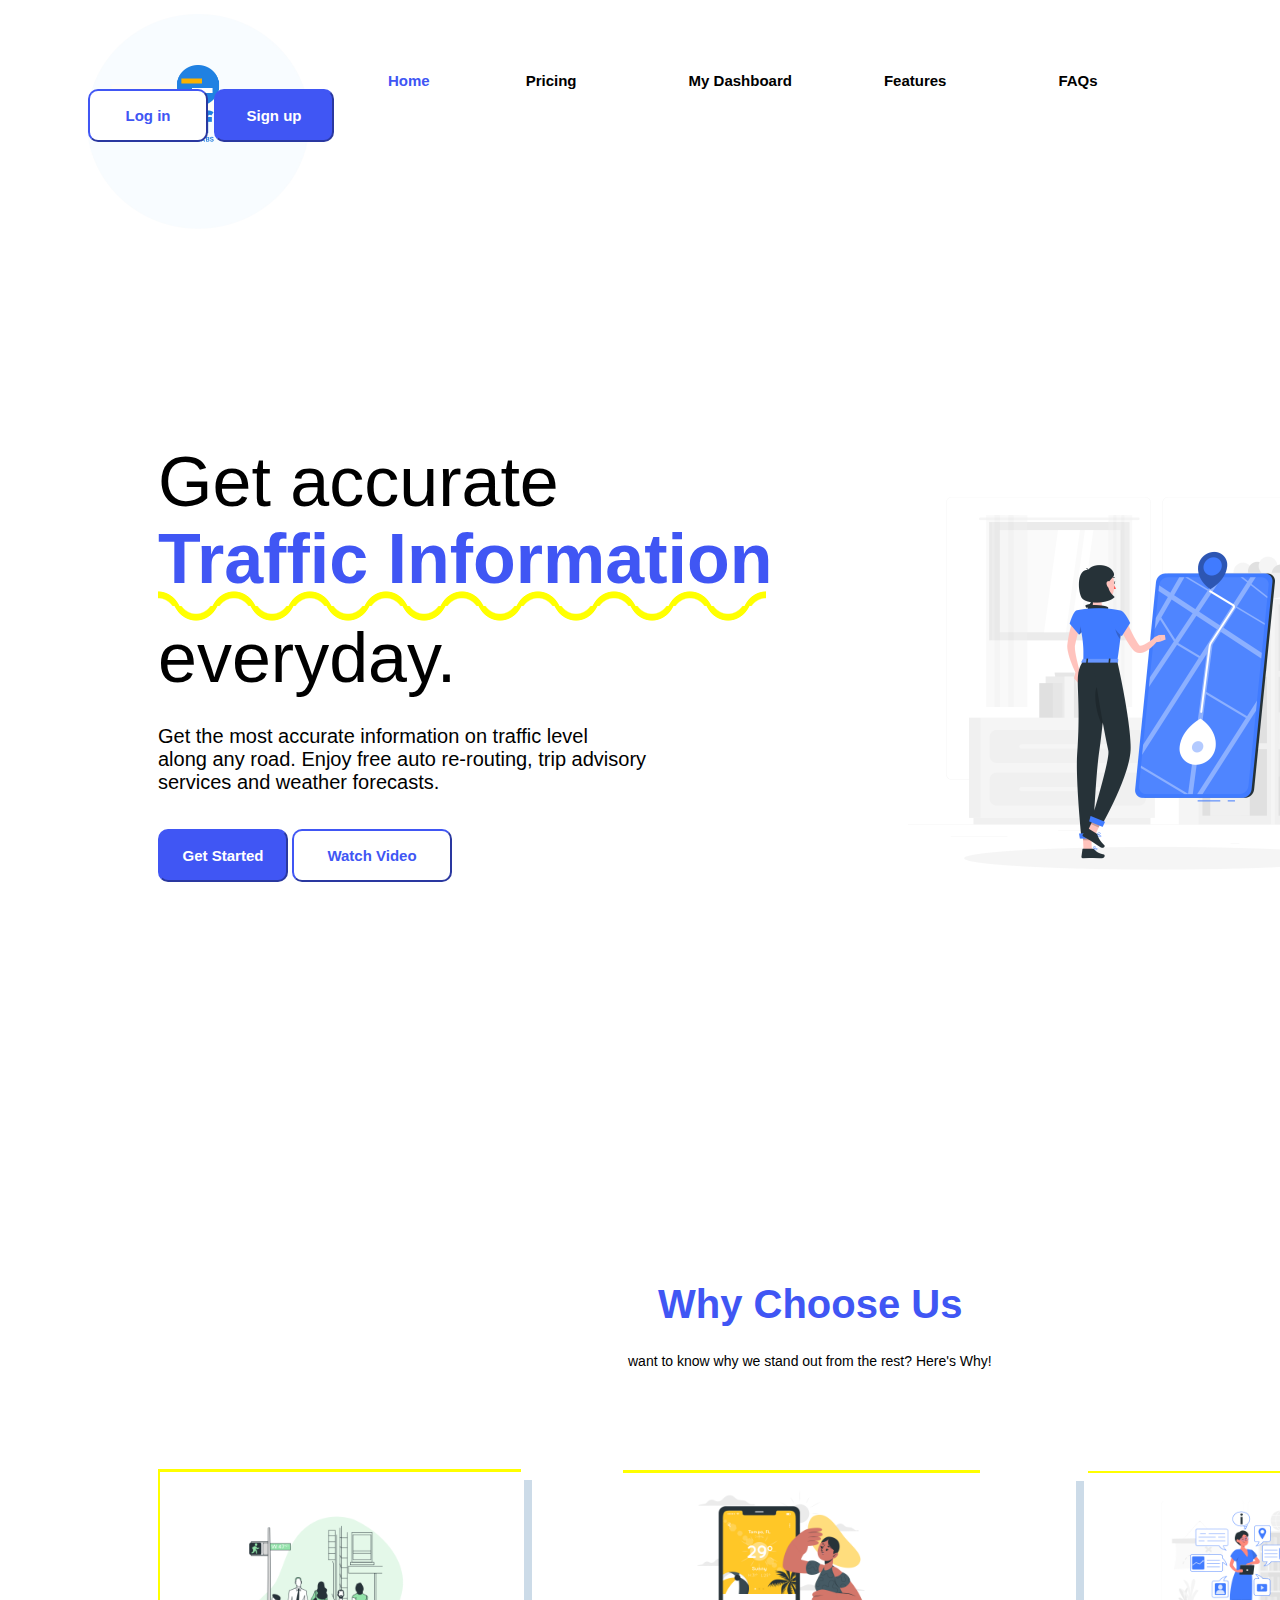
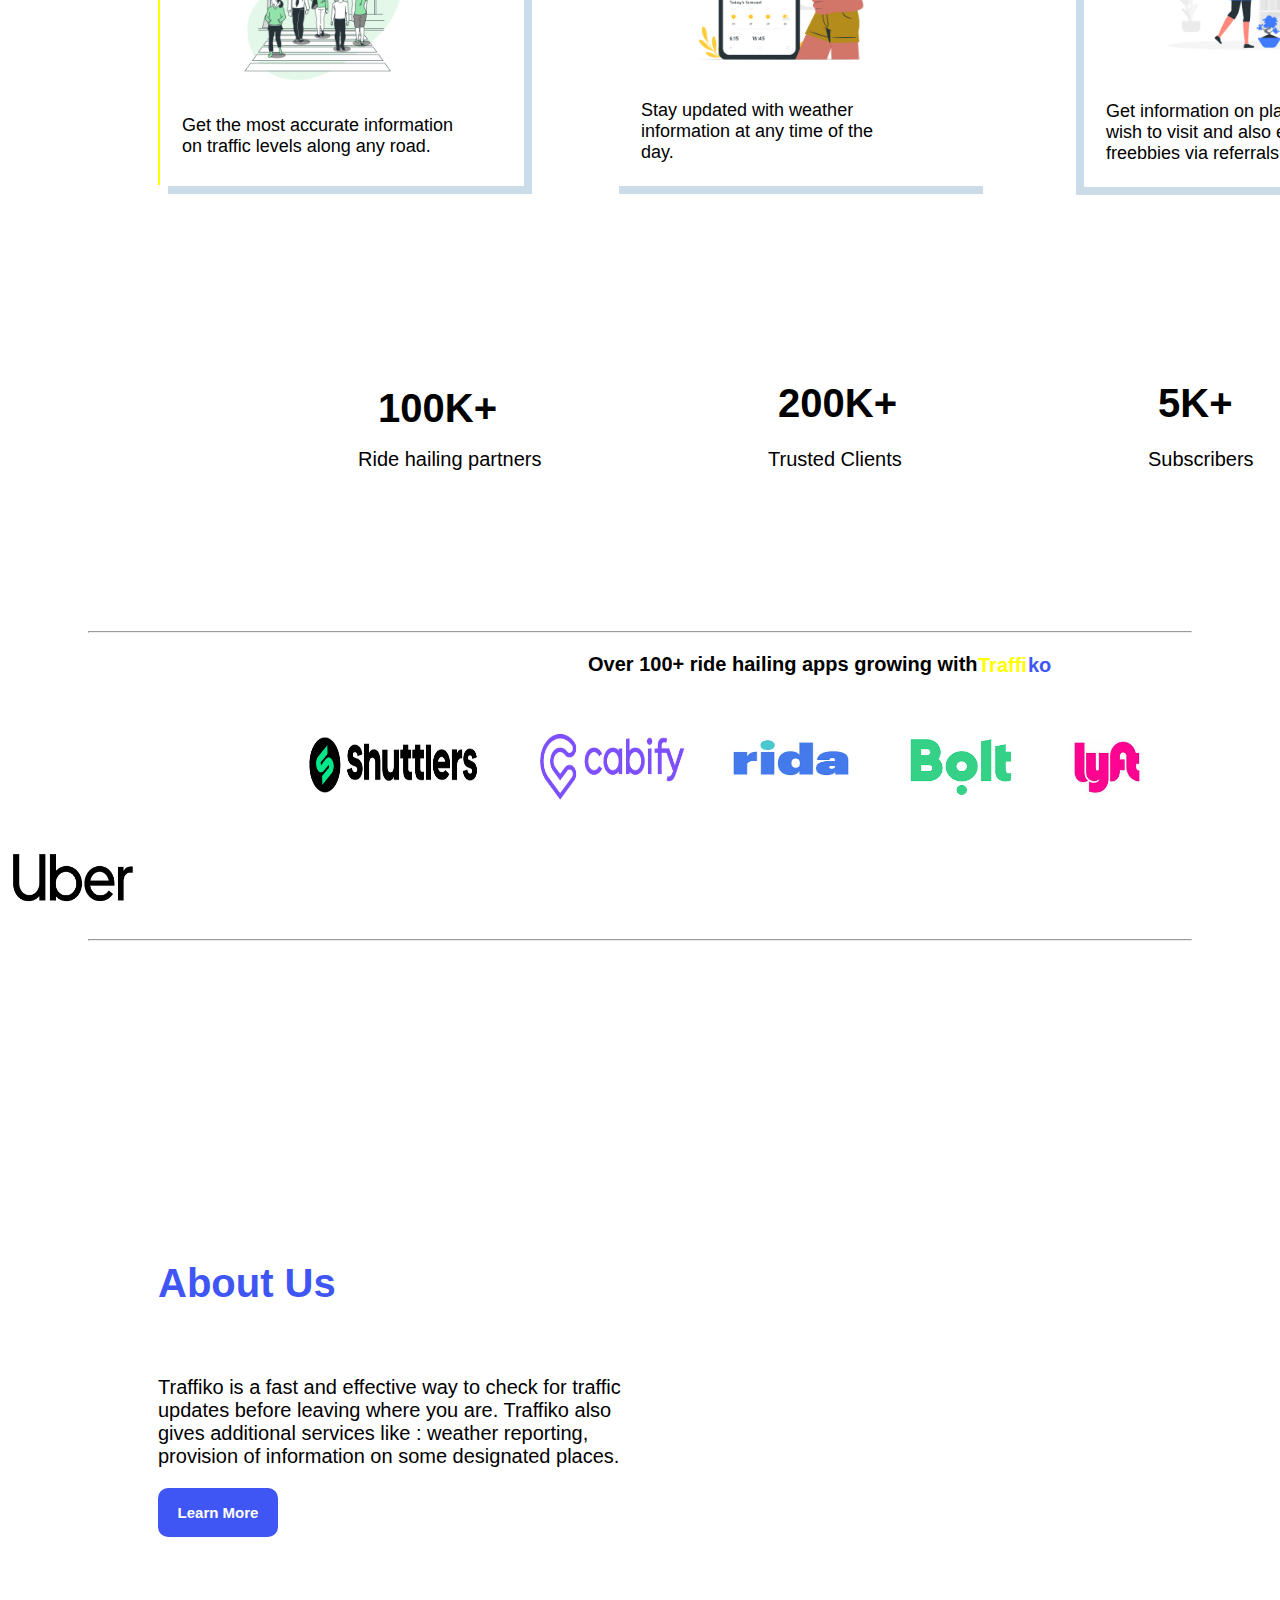
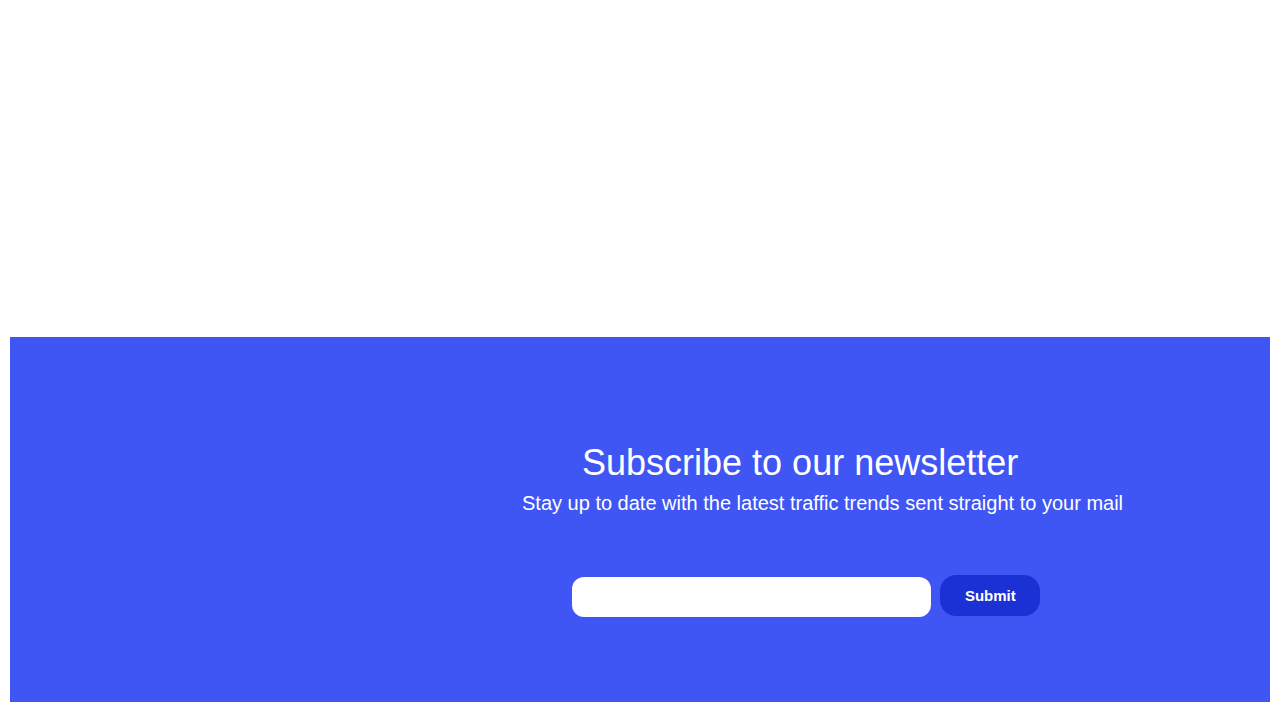
<file: index.html>
<!DOCTYPE html>
<html>
<head>
    <title> Traffiko.com </title>
    <meta name="viewport" content="width=device-width,initial-scale=1.0" >
    <link rel="stylesheet" href="/style.css">
</head>
<body>
    <div>
    <img id="mainlogo" src="/traffiko.jpg">
    <nav id="top">
        <a href="Home.html" id="home">Home</a>

        <a href="Pricing.html" id="pricing">Pricing</a>

        <a href="My Dashboard.html" id="mydashboard">My Dashboard</a>

        <a href="Features.html" id="features">Features</a>

        <a href="Frequently Asked Questions.html" id="faqs">FAQs</a>

        <a href="/login/index.html">
            <input type="button" id="login" value="Log in">
        </a>

        <a href="/sign-up/index.html">
            <input type="button" id="signup" value="Sign up">
        </a>
        <img id="navimg1" src="nav5.png">
    </nav>
    </div>

    <div class="mid">
        <h1 class="accurate"> Get accurate </h1>
        <h1 class="blue"> Traffic Information </h1>
        <div class="wave"></div>
        <h1 class="everyday"> everyday. </h1>

        <p class="note"> Get the most accurate information on traffic level <br> along any road. Enjoy free auto re-routing, trip advisory <br> services and weather forecasts.</p>
        
        <a href="/login/index.html">
            <input type="button" id="getstarted" value="Get Started">
        </a>

        <a href="Watch Video.html">
            <input type="button" id="watchvideo" value="Watch Video">
        </a>
    </div>

    <div>
        <h1 class="why"> Why Choose Us </h1>
        <p class="note2"> want to know why we stand out from the rest? Here's Why!</p>
    </div>

    <div>
        <fieldset class="boxone">
        <fieldset class="miniboxone">
            <img id="navimg2" src="nav6.png">
            <p class="note3"> Get the most accurate information <br> on traffic levels along any road.</p>
        </fieldset>
        </fieldset>

        <fieldset class="boxtwo">
            <fieldset class="miniboxtwo">
            <img id="navimg3" src="nav7.png">
            <p class="note3"> Stay updated with weather<br> information at any time of the <br> day.</p>
            </fieldset>
        </fieldset>

        <fieldset class="boxthree">
            <fieldset class="miniboxthree">
            <img id="navimg4" src="nav8.png">
            <p class="note3"> Get information on places you <br> wish to visit and also enjoy <br> freebbies via referrals</p>
            </fieldset>
        </fieldset>
    </div>

    <div>
        <h1 class="a100"> 100K+ </h1>
        <p class="note5"> Ride hailing partners </p>

        <h1 class="a200"> 200K+ </h1>
        <p class="note6"> Trusted Clients </p>

        <h1 class="a300"> 5K+ </h1>
        <p class="note7"> Subscribers </p>
    </div>

    <div id="note8">
        <hr>
        <p class="note8"> Over 100+ ride hailing apps growing with <p id="traffi">Traffi</p> <p id="ko">ko</p> </p>
        <img id="navimg5" src="nav9.png">
        <img id="navimg6" src="nav10.png">
        <img id="navimg7" src="nav11.png">
        <img id="navimg8" src="nav12.png">
        <img id="navimg9" src="nav13.jpg">
        <img id="navimg10" src="nav14.png">
        <hr>
    </div>

    <div>
        <h1 class="blue2"> About Us </h1>
        <p class="note9">Traffiko is a fast and effective way to check for traffic <br> updates before leaving where you are. Traffiko also <br> gives additional services like : weather reporting, <br> provision of information on some designated places. </p>

        <a href="Learn More.html">
            <input type="button" id="learnmore" value="Learn More">
        </a>
    </div>

    <div>
        <fieldset  id="newsletter">
            <h1 class="newsletter">Subscribe to our newsletter</h1>
            <p class="newsletter1"> Stay up to date with the latest traffic trends sent straight to your mail</p>
            <form>
            <input type="email" id="newsletter2" required>
            <input type="submit" id="newsletter3" value="Submit">
            </form>
        </fieldset>
    </div>
</body>
























</html>
</file>
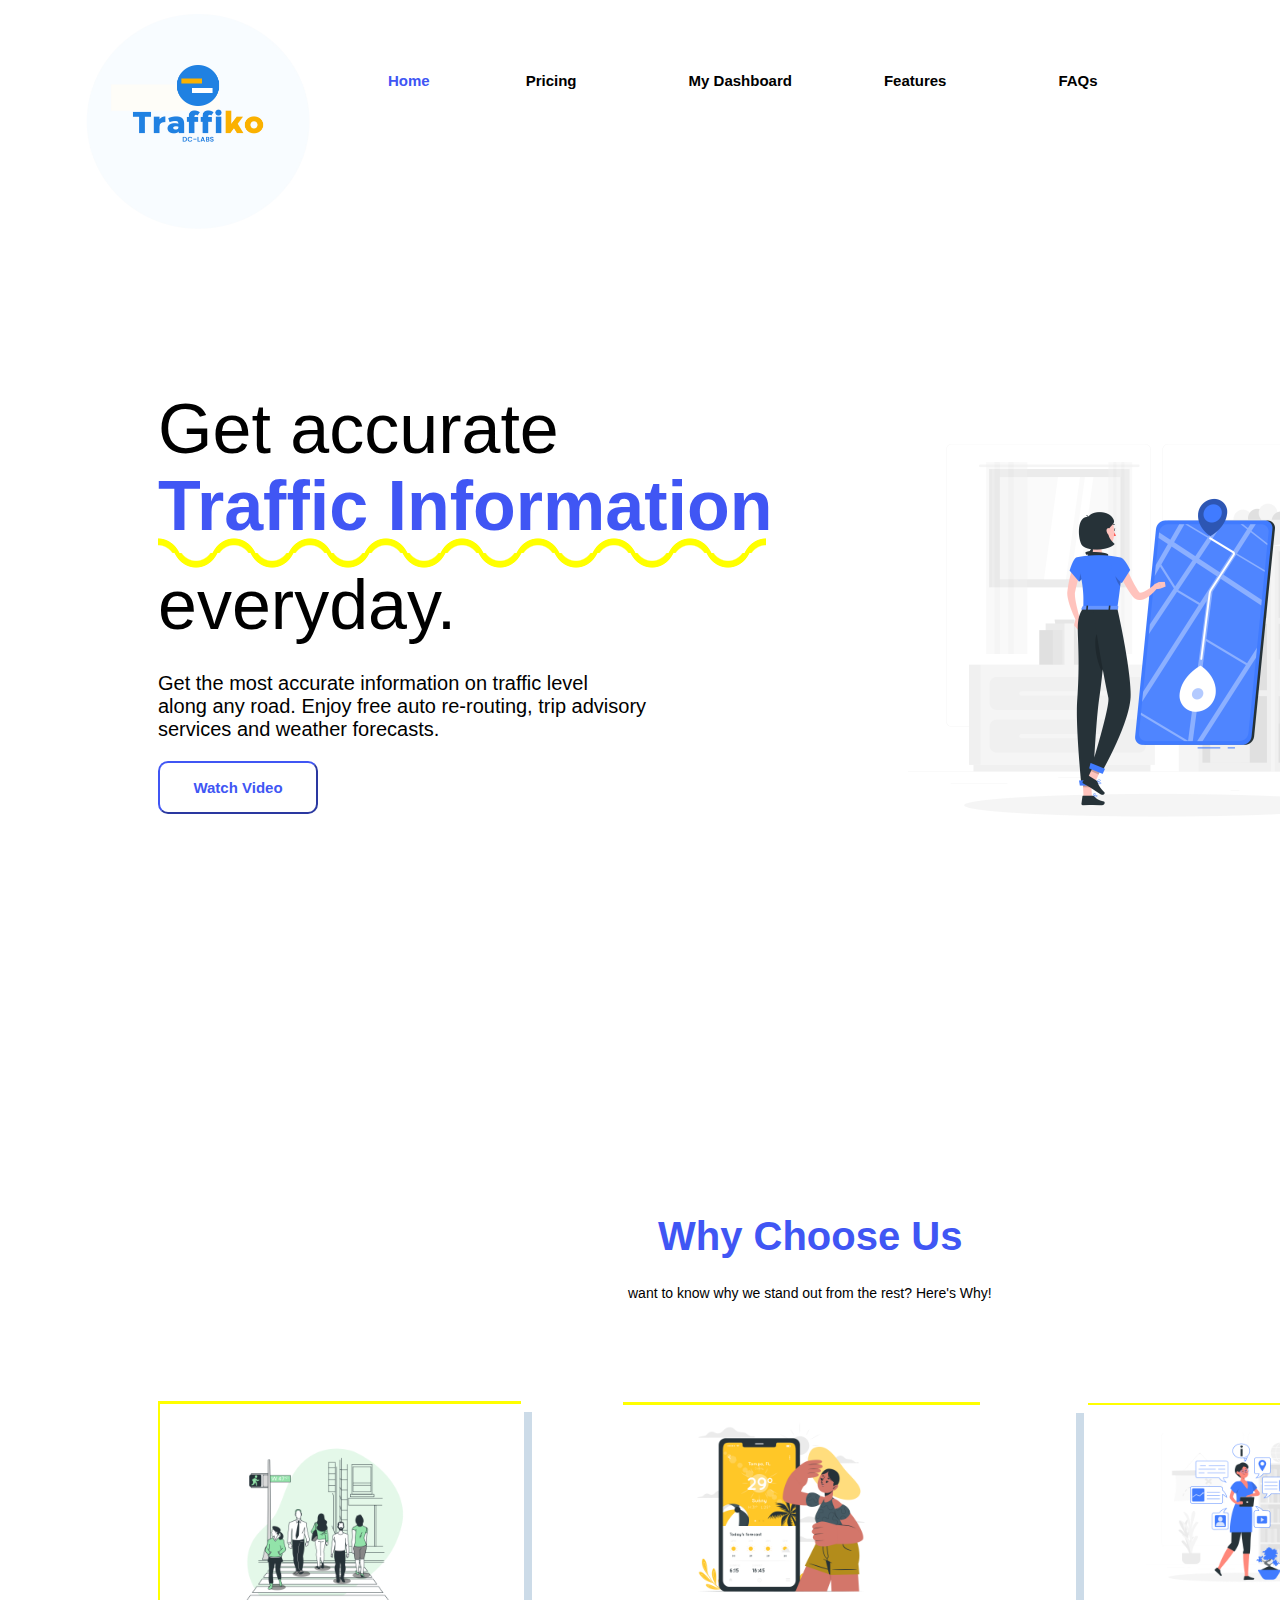
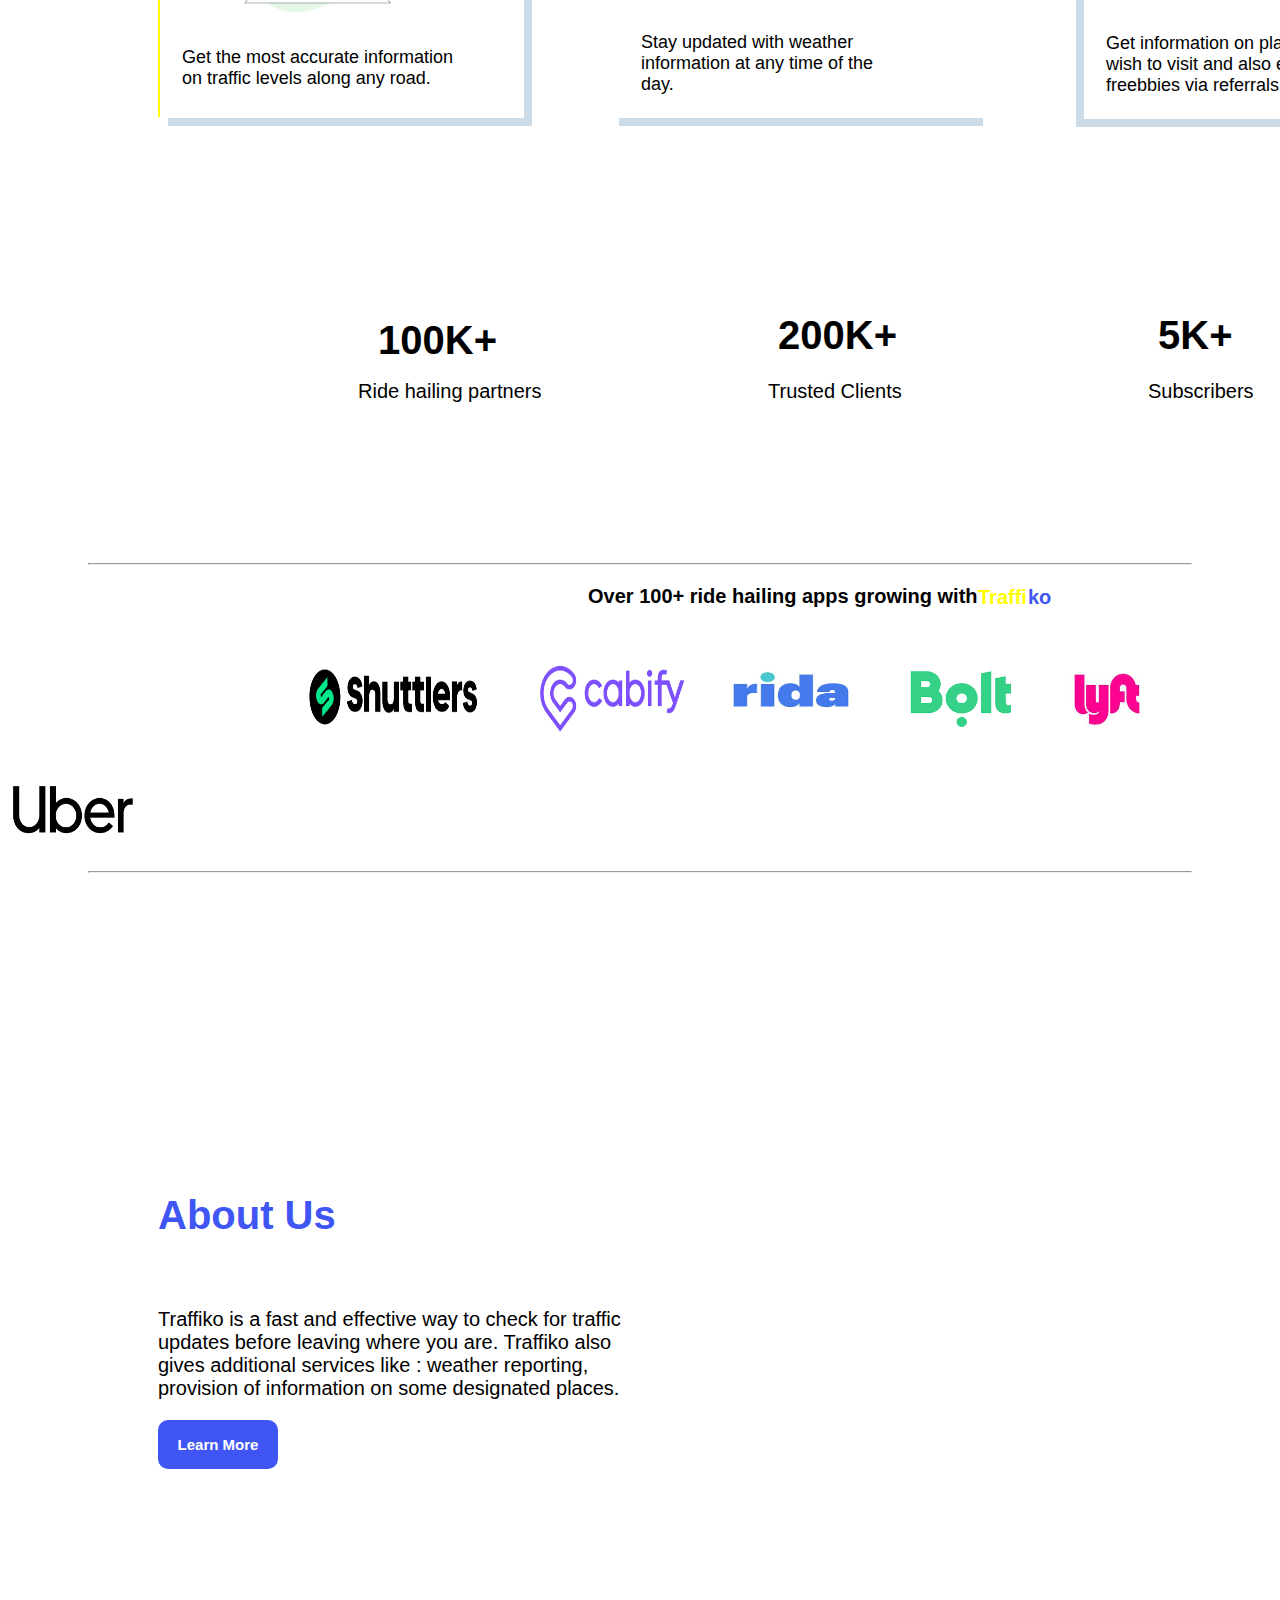
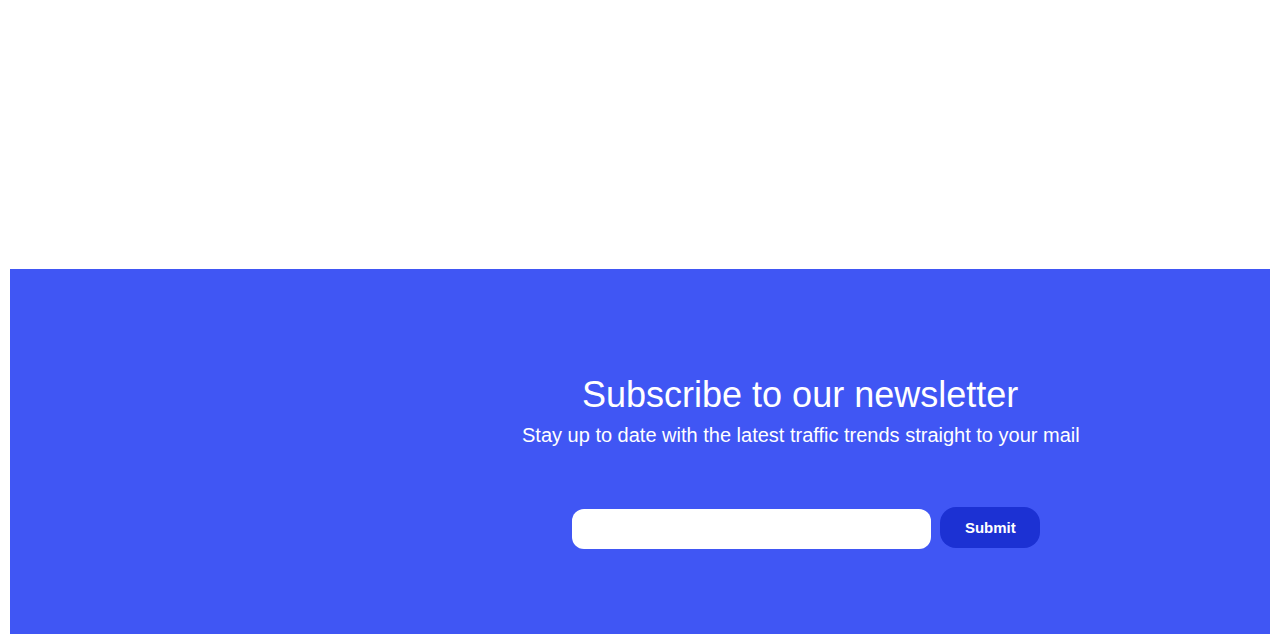
<file: home/index.html>
<!DOCTYPE html>
<html>
<head>
    <title> Home-Traffiko.com </title>
    <meta name="viewport" content="width=device-width,initial-scale=1.0" >
    <link rel="stylesheet" href="/homepage/style.css">
</head>
<body>
    <div>
    <img id="mainlogo" src="/homepage/traffiko.jpg">
    <nav id="top">
        <a href="Home.html" id="home">Home</a>

        <a href="Pricing.html" id="pricing">Pricing</a>

        <a href="My Dashboard.html" id="mydashboard">My Dashboard</a>

        <a href="Features.html" id="features">Features</a>

        <a href="Frequently Asked Questions.html" id="faqs">FAQs</a>
        </a>
        <img id="navimg1" src="/homepage/nav5.png">
    </nav>
    </div>

    <div class="mid">
        <h1 class="accurate"> Get accurate </h1>
        <h1 class="blue"> Traffic Information </h1>
        <div class="wave"></div>
        <h1 class="everyday"> everyday. </h1>

        <p class="note"> Get the most accurate information on traffic level <br> along any road. Enjoy free auto re-routing, trip advisory <br> services and weather forecasts.</p>
        <a href="Watch Video.html">
            <input type="button" id="watchvideo2" value="Watch Video">
        </a>
    </div>

    <div>
        <h1 class="why"> Why Choose Us </h1>
        <p class="note2"> want to know why we stand out from the rest? Here's Why!</p>
    </div>

    <div>
        <fieldset class="boxone">
        <fieldset class="miniboxone">
            <img id="navimg2" src="/homepage/nav6.png">
            <p class="note3"> Get the most accurate information <br> on traffic levels along any road.</p>
        </fieldset>
        </fieldset>

        <fieldset class="boxtwo">
            <fieldset class="miniboxtwo">
            <img id="navimg3" src="/homepage/nav7.png">
            <p class="note3"> Stay updated with weather<br> information at any time of the <br> day.</p>
            </fieldset>
        </fieldset>

        <fieldset class="boxthree">
            <fieldset class="miniboxthree">
            <img id="navimg4" src="/homepage/nav8.png">
            <p class="note3"> Get information on places you <br> wish to visit and also enjoy <br> freebbies via referrals</p>
            </fieldset>
        </fieldset>
    </div>

    <div>
        <h1 class="a100"> 100K+ </h1>
        <p class="note5"> Ride hailing partners </p>

        <h1 class="a200"> 200K+ </h1>
        <p class="note6"> Trusted Clients </p>

        <h1 class="a300"> 5K+ </h1>
        <p class="note7"> Subscribers </p>
    </div>

    <div id="note8">
        <hr>
        <p class="note8"> Over 100+ ride hailing apps growing with <p id="traffi">Traffi</p> <p id="ko">ko</p> </p>
        <img id="navimg5" src="/homepage/nav9.png">
        <img id="navimg6" src="/homepage/nav10.png">
        <img id="navimg7" src="/homepage/nav11.png">
        <img id="navimg8" src="/homepage/nav12.png">
        <img id="navimg9" src="/homepage/nav13.jpg">
        <img id="navimg10" src="/homepage/nav14.png">
        <hr>
    </div>

    <div>
        <h1 class="blue2"> About Us </h1>
        <p class="note9">Traffiko is a fast and effective way to check for traffic <br> updates before leaving where you are. Traffiko also <br> gives additional services like : weather reporting, <br> provision of information on some designated places. </p>

        <a href="Learn More.html">
            <input type="button" id="learnmore" value="Learn More">
        </a>
    </div>

    <div>
        <fieldset  id="newsletter">
            <h1 class="newsletter">Subscribe to our newsletter</h1>
            <p class="newsletter1"> Stay up to date with the latest traffic trends straight to your mail</p>
            <form>
            <input type="email" id="newsletter2" required>
            <input type="submit" id="newsletter3" value="Submit">
            </form>
        </fieldset>
    </div>
</body>
























</html>
</file>
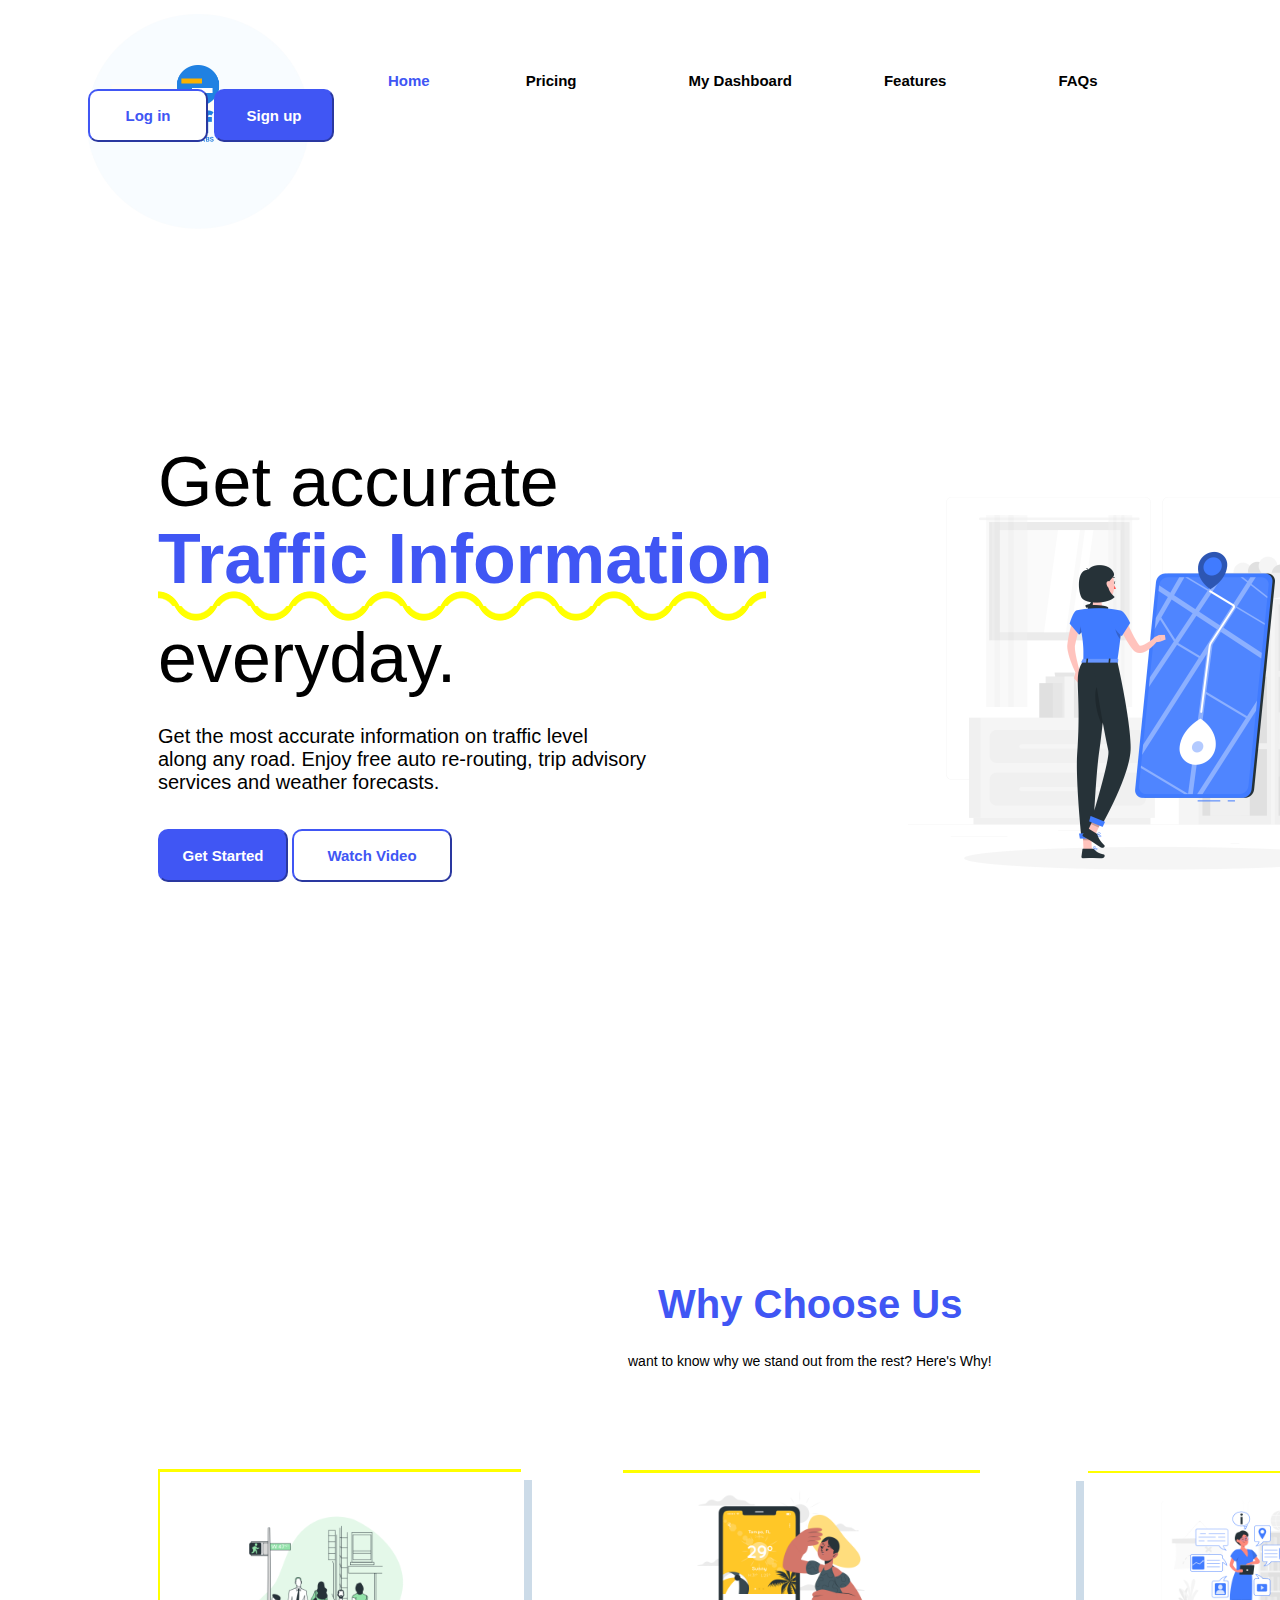
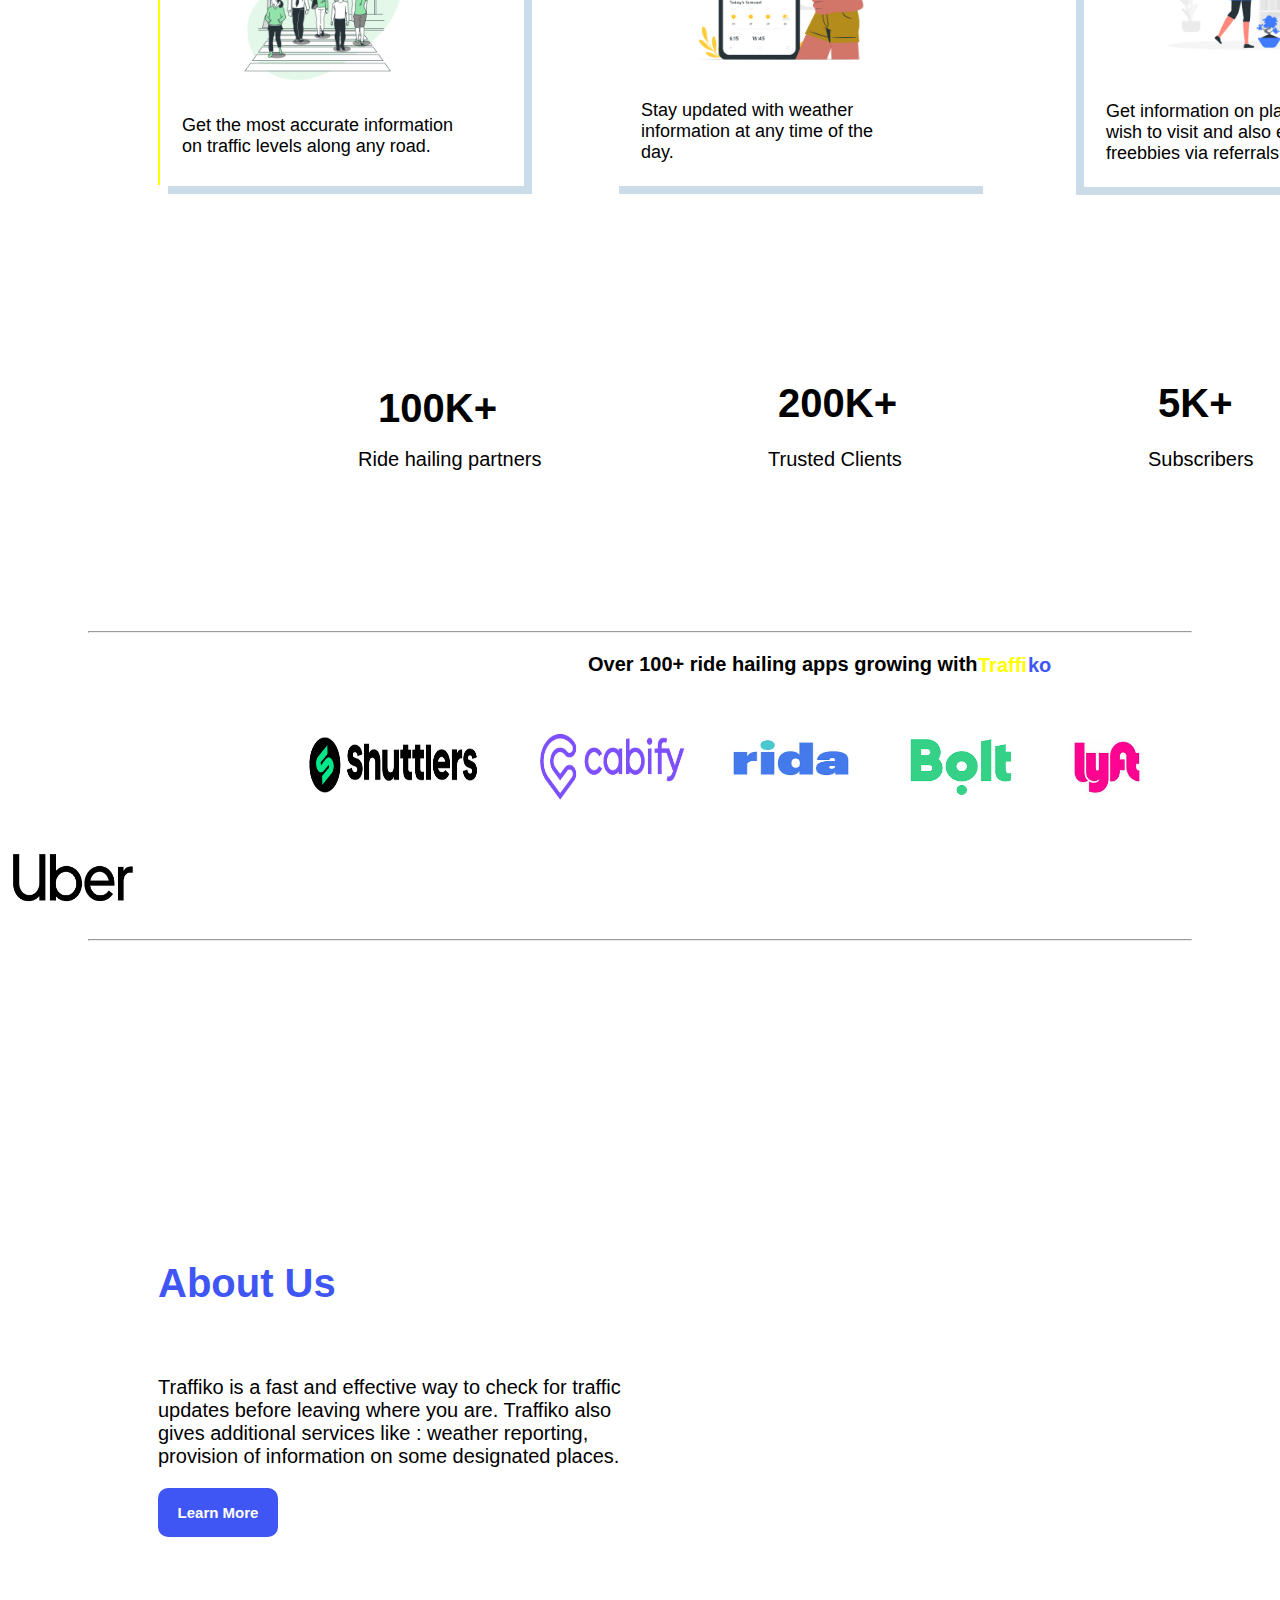
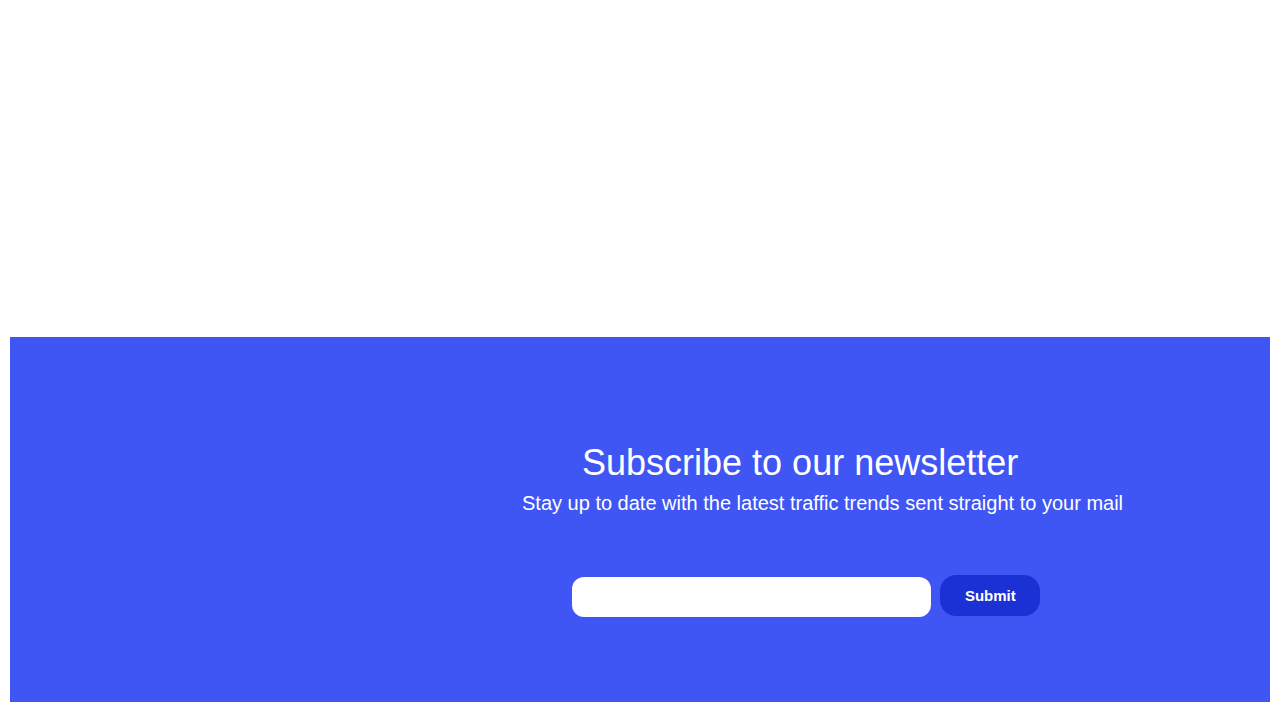
<file: Homepage/index.html>
<!DOCTYPE html>
<html>
<head>
    <title> Traffiko.com </title>
    <meta name="viewport" content="width=device-width,initial-scale=1.0" >
    <link rel="stylesheet" href="/Homepage/style.css">
</head>
<body>
    <div>
    <img id="mainlogo" src="/Homepage/traffiko.jpg">
    <nav id="top">
        <a href="Home.html" id="home">Home</a>

        <a href="Pricing.html" id="pricing">Pricing</a>

        <a href="My Dashboard.html" id="mydashboard">My Dashboard</a>

        <a href="Features.html" id="features">Features</a>

        <a href="Frequently Asked Questions.html" id="faqs">FAQs</a>

        <a href="/login/index.html">
            <input type="button" id="login" value="Log in">
        </a>

        <a href="/sign-up/index.html">
            <input type="button" id="signup" value="Sign up">
        </a>
        <img id="navimg1" src="nav5.png">
    </nav>
    </div>

    <div class="mid">
        <h1 class="accurate"> Get accurate </h1>
        <h1 class="blue"> Traffic Information </h1>
        <div class="wave"></div>
        <h1 class="everyday"> everyday. </h1>

        <p class="note"> Get the most accurate information on traffic level <br> along any road. Enjoy free auto re-routing, trip advisory <br> services and weather forecasts.</p>
        
        <a href="/login/index.html">
            <input type="button" id="getstarted" value="Get Started">
        </a>

        <a href="Watch Video.html">
            <input type="button" id="watchvideo" value="Watch Video">
        </a>
    </div>

    <div>
        <h1 class="why"> Why Choose Us </h1>
        <p class="note2"> want to know why we stand out from the rest? Here's Why!</p>
    </div>

    <div>
        <fieldset class="boxone">
        <fieldset class="miniboxone">
            <img id="navimg2" src="nav6.png">
            <p class="note3"> Get the most accurate information <br> on traffic levels along any road.</p>
        </fieldset>
        </fieldset>

        <fieldset class="boxtwo">
            <fieldset class="miniboxtwo">
            <img id="navimg3" src="nav7.png">
            <p class="note3"> Stay updated with weather<br> information at any time of the <br> day.</p>
            </fieldset>
        </fieldset>

        <fieldset class="boxthree">
            <fieldset class="miniboxthree">
            <img id="navimg4" src="nav8.png">
            <p class="note3"> Get information on places you <br> wish to visit and also enjoy <br> freebbies via referrals</p>
            </fieldset>
        </fieldset>
    </div>

    <div>
        <h1 class="a100"> 100K+ </h1>
        <p class="note5"> Ride hailing partners </p>

        <h1 class="a200"> 200K+ </h1>
        <p class="note6"> Trusted Clients </p>

        <h1 class="a300"> 5K+ </h1>
        <p class="note7"> Subscribers </p>
    </div>

    <div id="note8">
        <hr>
        <p class="note8"> Over 100+ ride hailing apps growing with <p id="traffi">Traffi</p> <p id="ko">ko</p> </p>
        <img id="navimg5" src="nav9.png">
        <img id="navimg6" src="nav10.png">
        <img id="navimg7" src="nav11.png">
        <img id="navimg8" src="nav12.png">
        <img id="navimg9" src="nav13.jpg">
        <img id="navimg10" src="nav14.png">
        <hr>
    </div>

    <div>
        <h1 class="blue2"> About Us </h1>
        <p class="note9">Traffiko is a fast and effective way to check for traffic <br> updates before leaving where you are. Traffiko also <br> gives additional services like : weather reporting, <br> provision of information on some designated places. </p>

        <a href="Learn More.html">
            <input type="button" id="learnmore" value="Learn More">
        </a>
    </div>

    <div>
        <fieldset  id="newsletter">
            <h1 class="newsletter">Subscribe to our newsletter</h1>
            <p class="newsletter1"> Stay up to date with the latest traffic trends sent straight to your mail</p>
            <form>
            <input type="email" id="newsletter2" required>
            <input type="submit" id="newsletter3" value="Submit">
            </form>
        </fieldset>
    </div>
</body>
























</html>
</file>
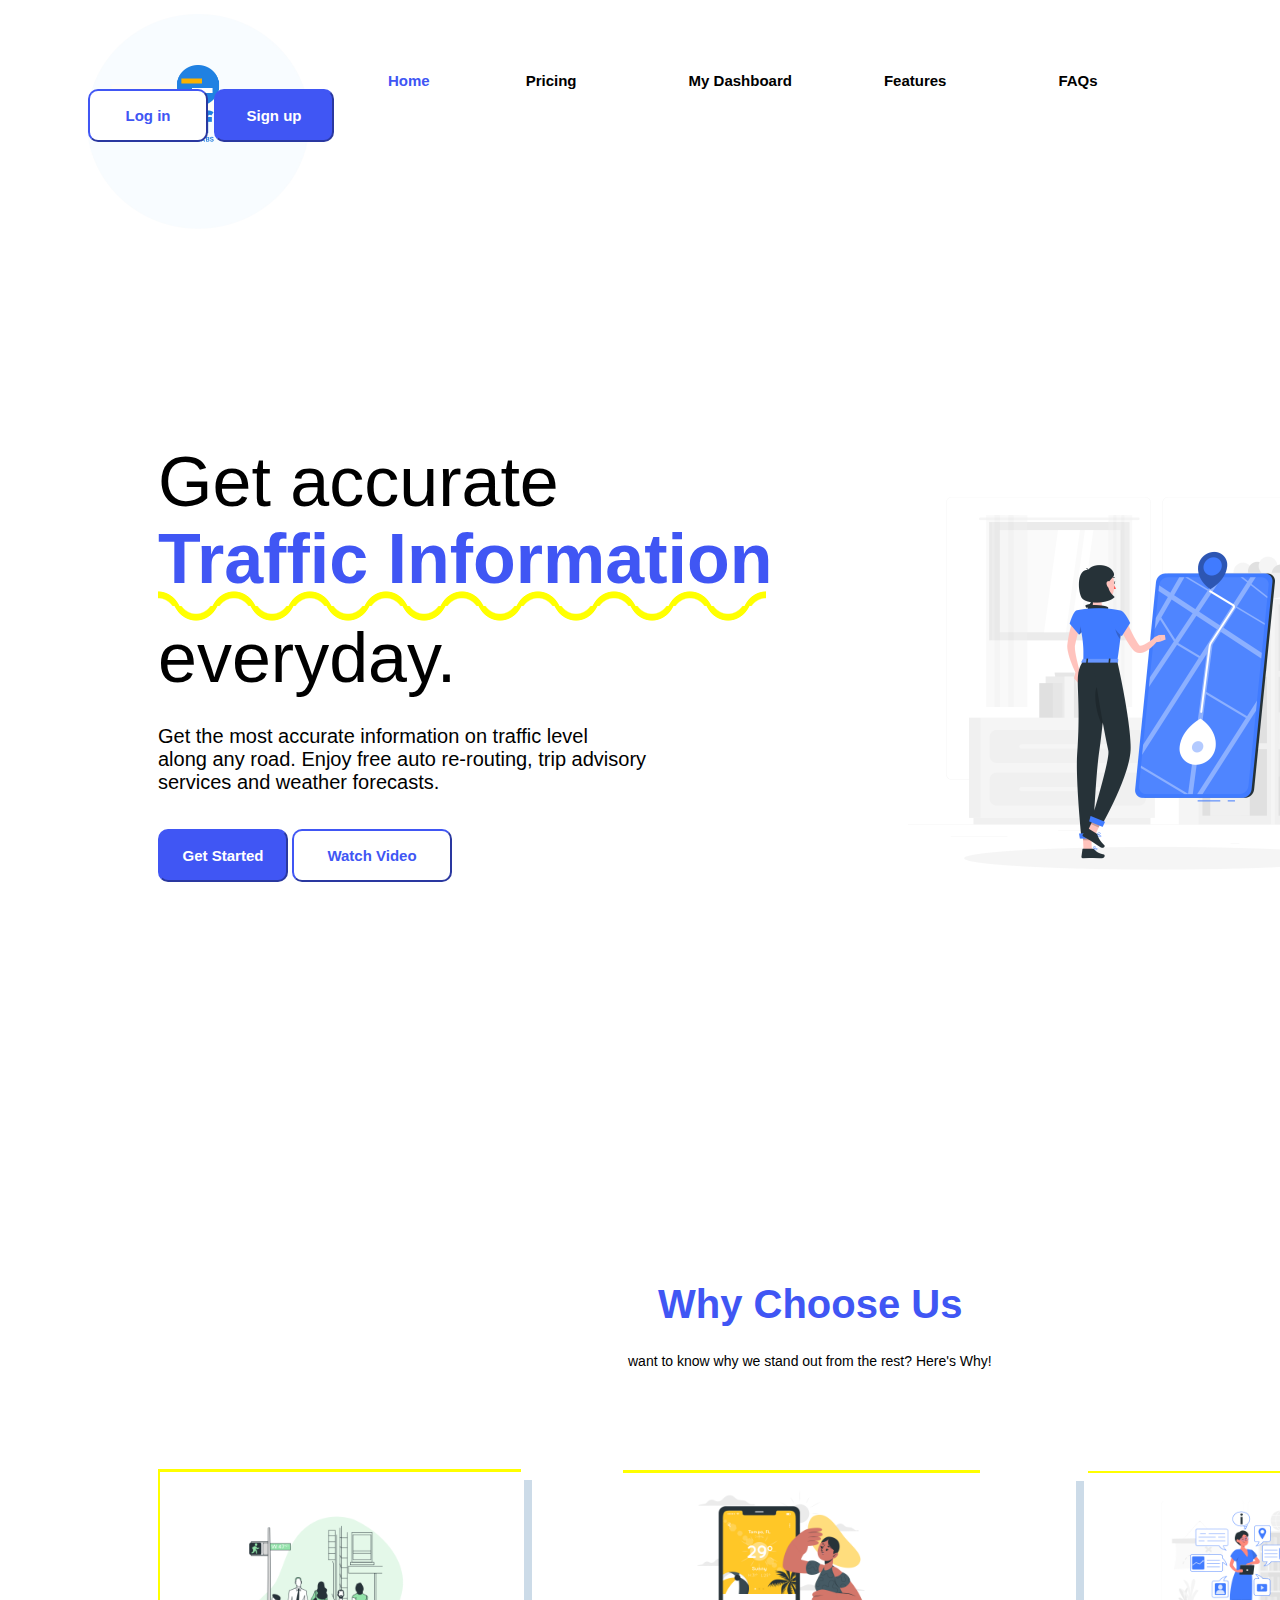
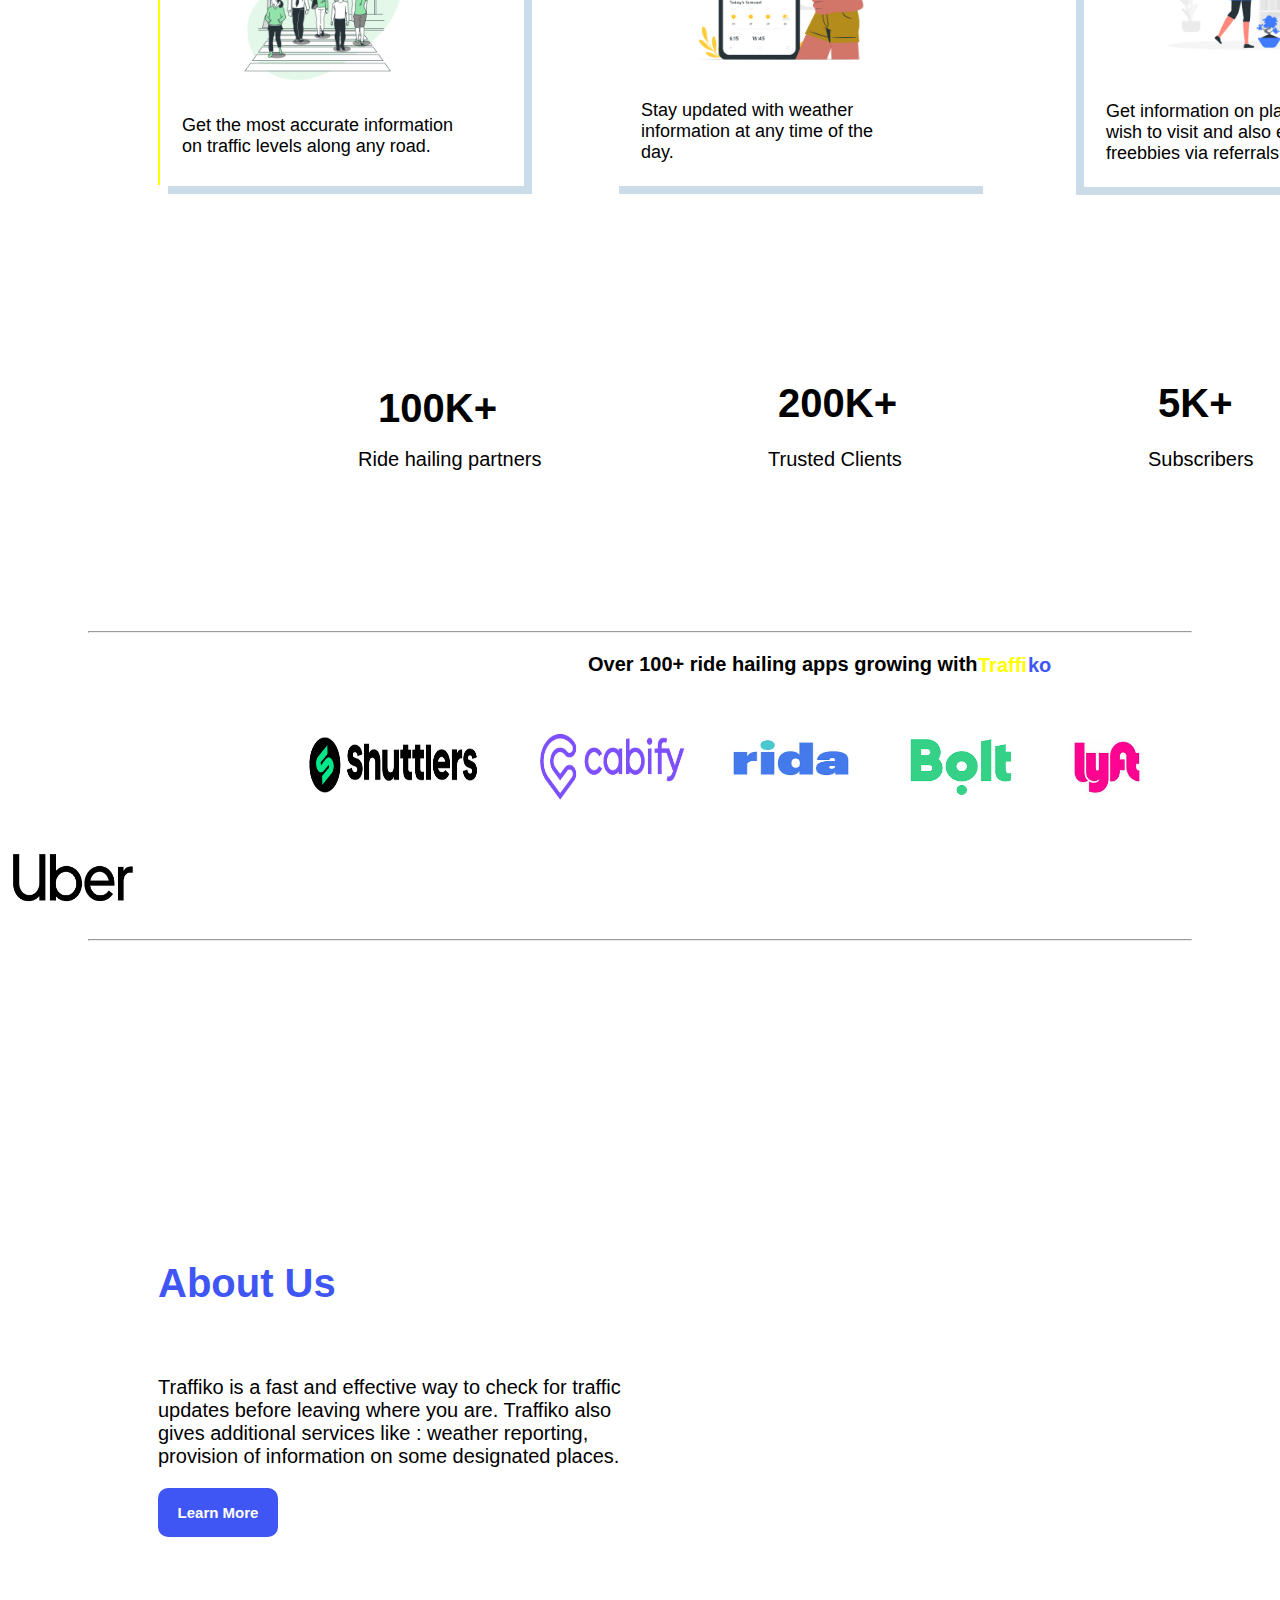
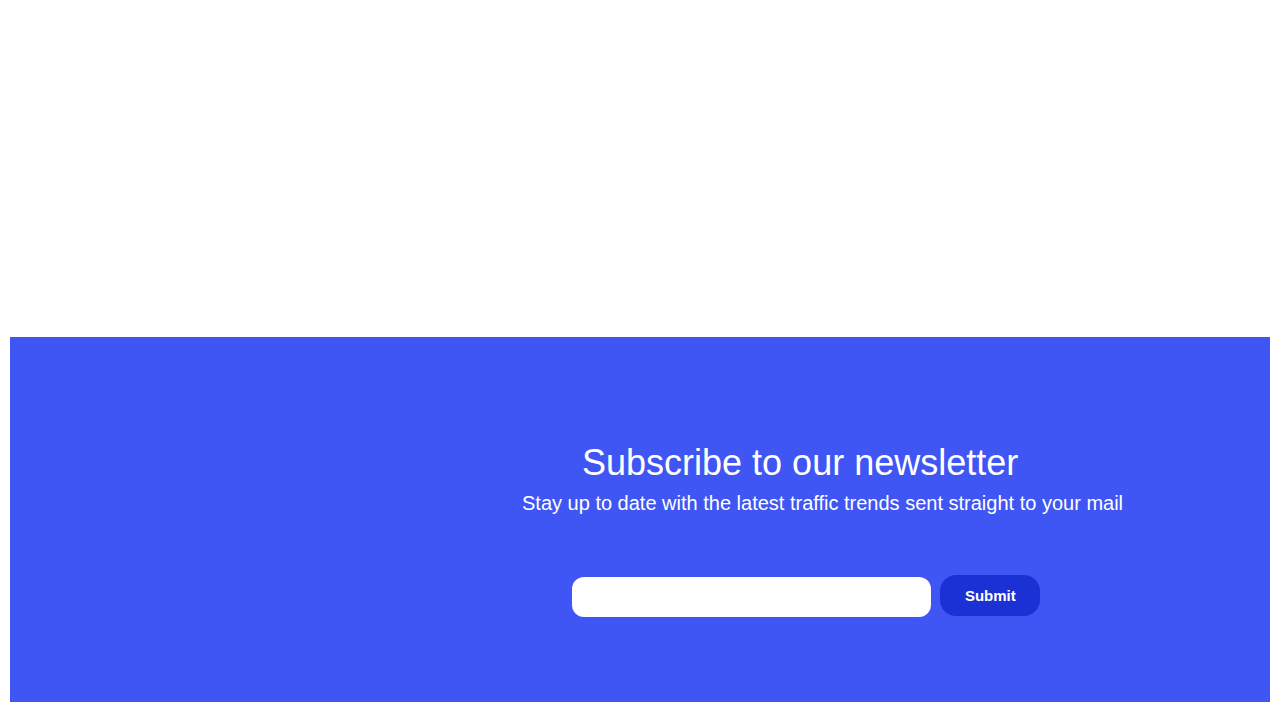
<file: homepage/index.html>
<!DOCTYPE html>
<html>
<head>
    <title> Traffiko.com </title>
    <meta name="viewport" content="width=device-width,initial-scale=1.0" >
    <link rel="stylesheet" href="/homepage/style.css">
</head>
<body>
    <div>
    <img id="mainlogo" src="/homepage/traffiko.jpg">
    <nav id="top">
        <a href="Home.html" id="home">Home</a>

        <a href="Pricing.html" id="pricing">Pricing</a>

        <a href="My Dashboard.html" id="mydashboard">My Dashboard</a>

        <a href="Features.html" id="features">Features</a>

        <a href="Frequently Asked Questions.html" id="faqs">FAQs</a>

        <a href="/login/index.html">
            <input type="button" id="login" value="Log in">
        </a>

        <a href="/sign-up/index.html">
            <input type="button" id="signup" value="Sign up">
        </a>
        <img id="navimg1" src="/homepage/nav5.png">
    </nav>
    </div>

    <div class="mid">
        <h1 class="accurate"> Get accurate </h1>
        <h1 class="blue"> Traffic Information </h1>
        <div class="wave"></div>
        <h1 class="everyday"> everyday. </h1>

        <p class="note"> Get the most accurate information on traffic level <br> along any road. Enjoy free auto re-routing, trip advisory <br> services and weather forecasts.</p>
        
        <a href="/login/index.html">
            <input type="button" id="getstarted" value="Get Started">
        </a>

        <a href="Watch Video.html">
            <input type="button" id="watchvideo" value="Watch Video">
        </a>
    </div>

    <div>
        <h1 class="why"> Why Choose Us </h1>
        <p class="note2"> want to know why we stand out from the rest? Here's Why!</p>
    </div>

    <div>
        <fieldset class="boxone">
        <fieldset class="miniboxone">
            <img id="navimg2" src="/homepage/nav6.png">
            <p class="note3"> Get the most accurate information <br> on traffic levels along any road.</p>
        </fieldset>
        </fieldset>

        <fieldset class="boxtwo">
            <fieldset class="miniboxtwo">
            <img id="navimg3" src="/homepage/nav7.png">
            <p class="note3"> Stay updated with weather<br> information at any time of the <br> day.</p>
            </fieldset>
        </fieldset>

        <fieldset class="boxthree">
            <fieldset class="miniboxthree">
            <img id="navimg4" src="/homepage/nav8.png">
            <p class="note3"> Get information on places you <br> wish to visit and also enjoy <br> freebbies via referrals</p>
            </fieldset>
        </fieldset>
    </div>

    <div>
        <h1 class="a100"> 100K+ </h1>
        <p class="note5"> Ride hailing partners </p>

        <h1 class="a200"> 200K+ </h1>
        <p class="note6"> Trusted Clients </p>

        <h1 class="a300"> 5K+ </h1>
        <p class="note7"> Subscribers </p>
    </div>

    <div id="note8">
        <hr>
        <p class="note8"> Over 100+ ride hailing apps growing with <p id="traffi">Traffi</p> <p id="ko">ko</p> </p>
        <img id="navimg5" src="/homepage/nav9.png">
        <img id="navimg6" src="/homepage/nav10.png">
        <img id="navimg7" src="/homepage/nav11.png">
        <img id="navimg8" src="/homepage/nav12.png">
        <img id="navimg9" src="/homepage/nav13.jpg">
        <img id="navimg10" src="/homepage/nav14.png">
        <hr>
    </div>

    <div>
        <h1 class="blue2"> About Us </h1>
        <p class="note9">Traffiko is a fast and effective way to check for traffic <br> updates before leaving where you are. Traffiko also <br> gives additional services like : weather reporting, <br> provision of information on some designated places. </p>

        <a href="Learn More.html">
            <input type="button" id="learnmore" value="Learn More">
        </a>
    </div>

    <div>
        <fieldset  id="newsletter">
            <h1 class="newsletter">Subscribe to our newsletter</h1>
            <p class="newsletter1"> Stay up to date with the latest traffic trends sent straight to your mail</p>
            <form>
            <input type="email" id="newsletter2" required>
            <input type="submit" id="newsletter3" value="Submit">
            </form>
        </fieldset>
    </div>
</body>
























</html>
</file>
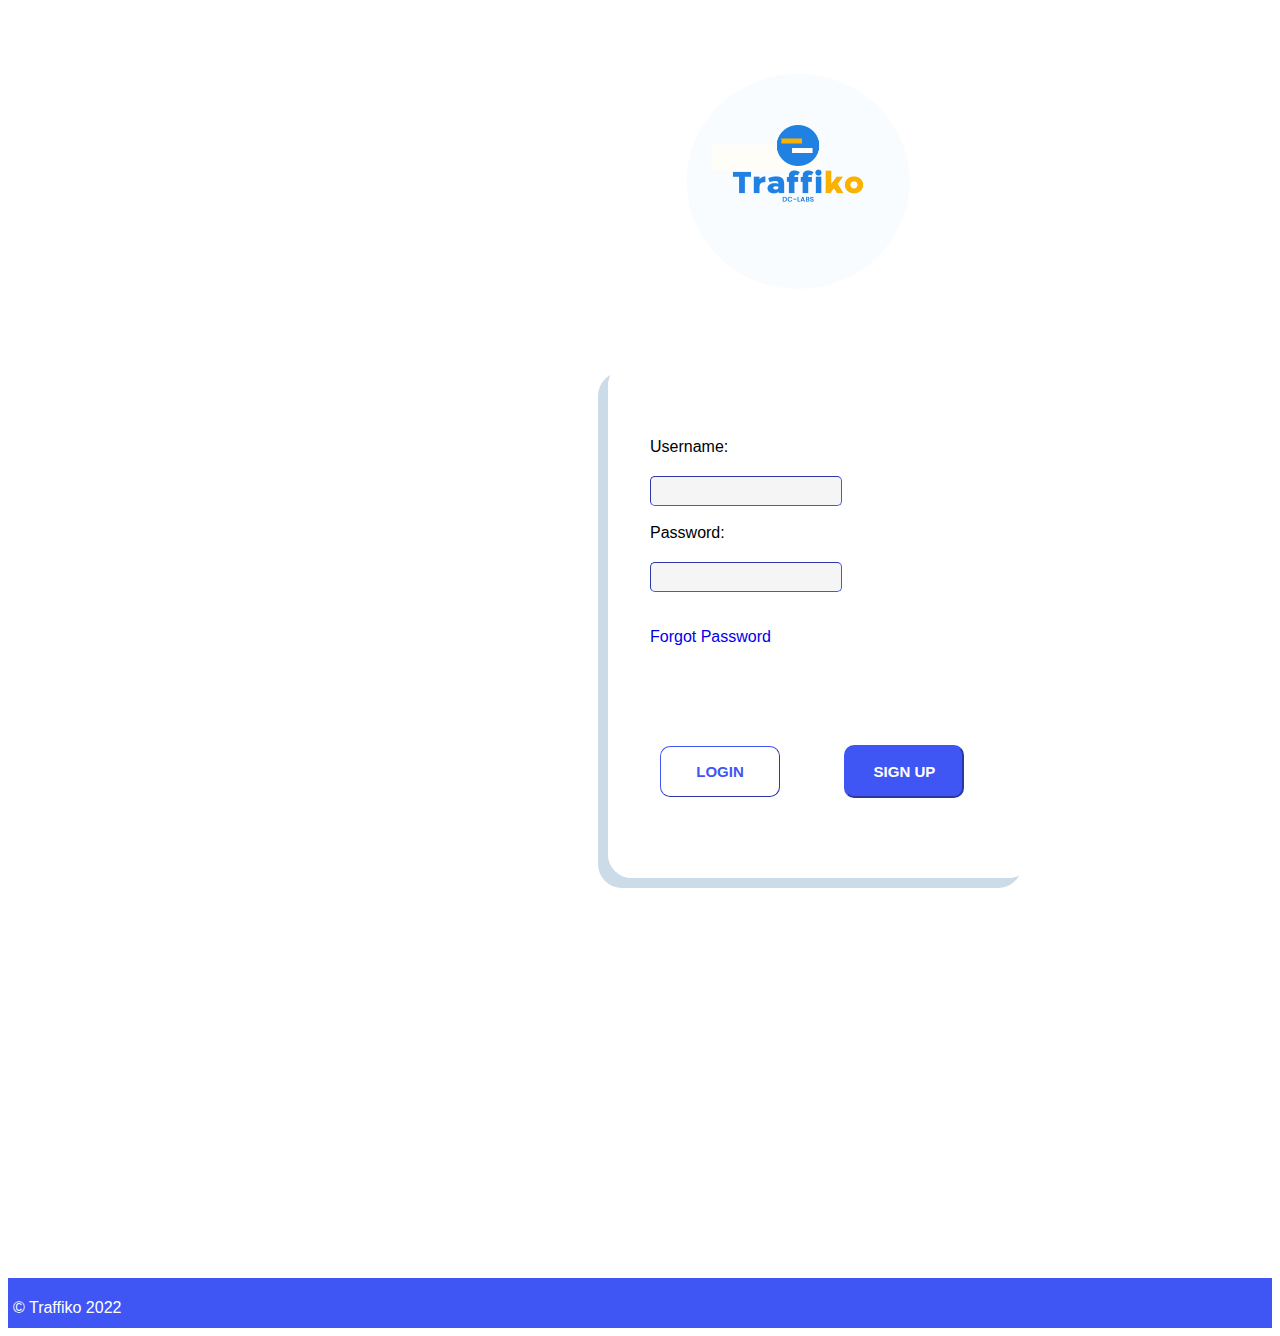
<file: login/index.html>
<!DOCTYPE html>
<html>
    <head>
        <title> Login </title>
        <meta name="viewport" content="width=device-width,initial-scale=1.0" >
        <link rel="stylesheet" href="/homepage/style.css">
    </head>
</head>
<body id="loginpage">
  <div id="logo">
    <img id="loginlogo" src="/homepage/traffiko.jpg">
  </div>
  <fieldset id="homepagelogin">
     <form action="/home/index.html" id="formlogin" method="get" >
        <label for="username">Username:</label>
        <br>
        <input type="text" id="username" name="username" required>
        <br><br>
        <label for="password">Password:</label>
        <br>
        <input type="password" id="password" name="password" required>
        <br><br><br>
        <a href="passwordreset.html" id="passwordreset"> Forgot Password </a>
        <br>
        <input type="submit" id="login2" value="LOGIN">
        <a href="/sign-up/index.html">
            <input type="button" id="signup2" value="SIGN UP">
        </a>
     </form>
  </fieldset>
  <div id="copyright2">
    <p> &copy; Traffiko 2022 <p> 
  </body>
</html>
</file>
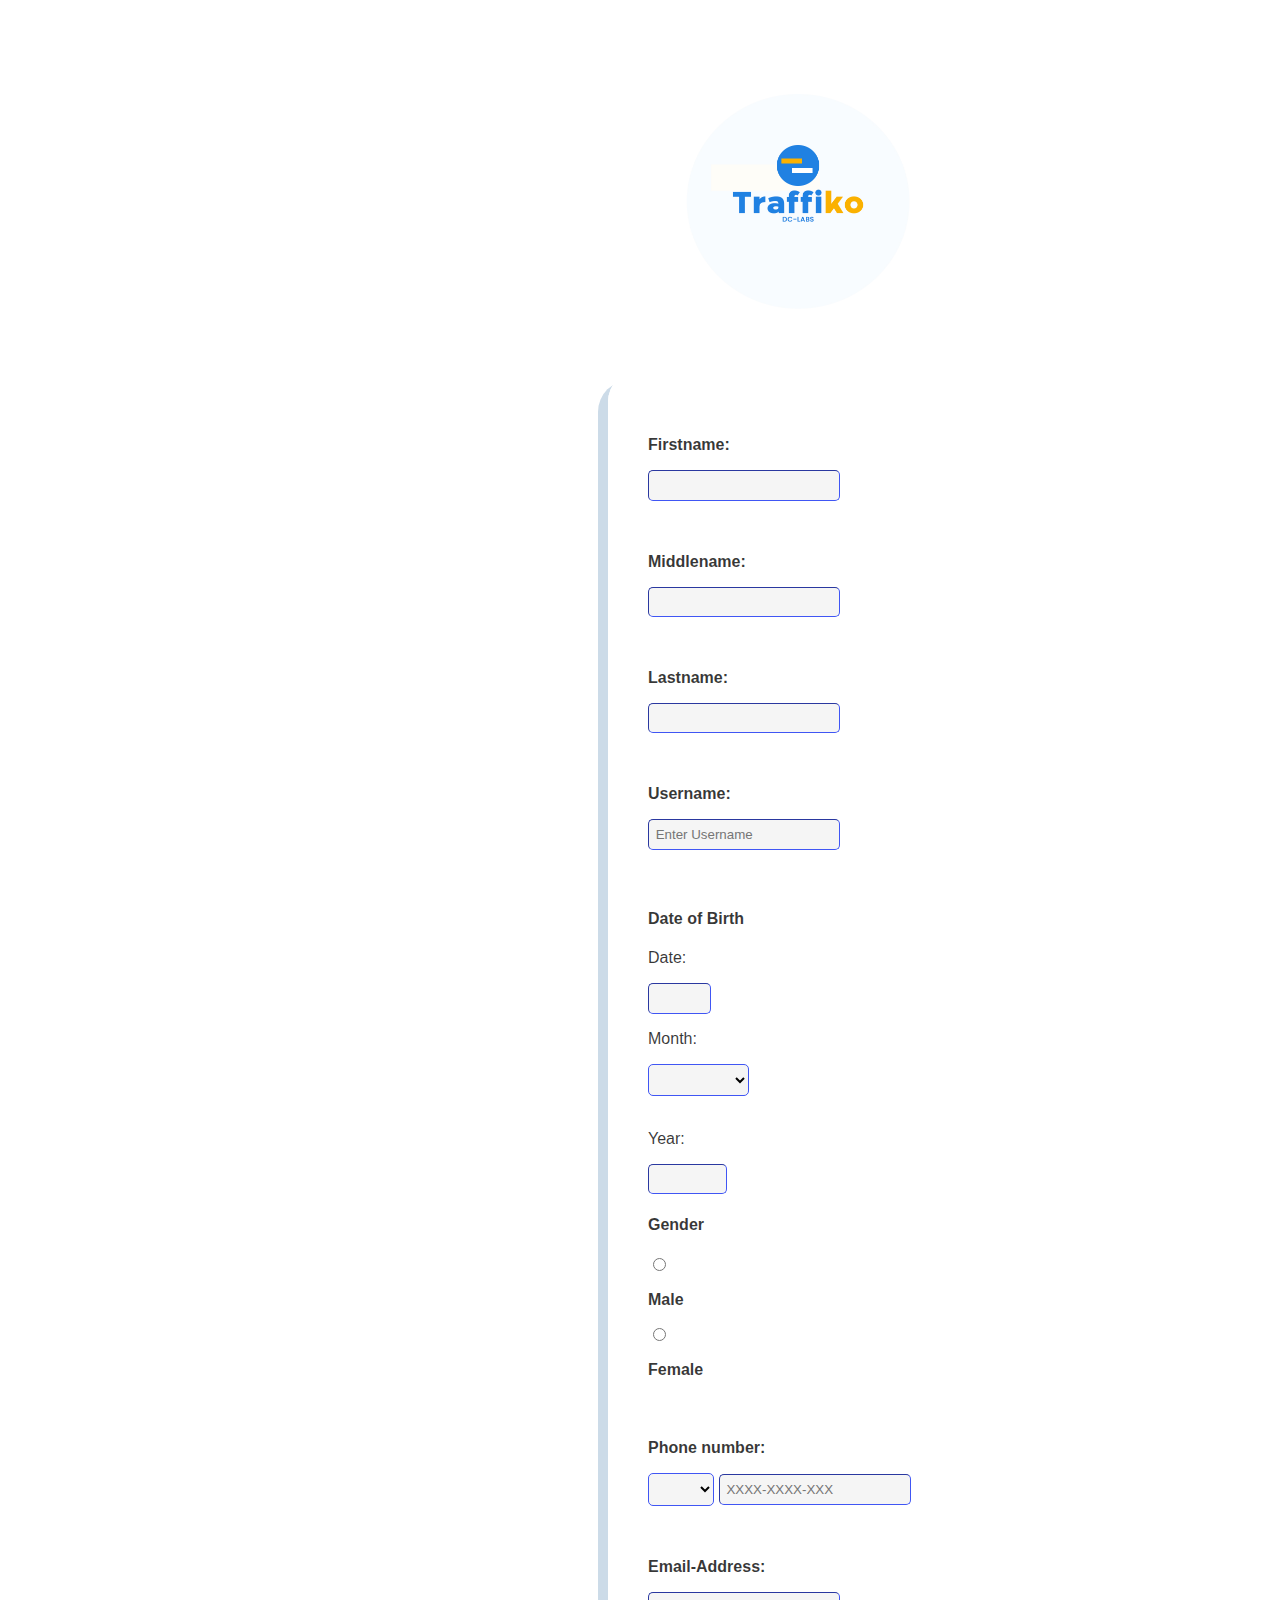
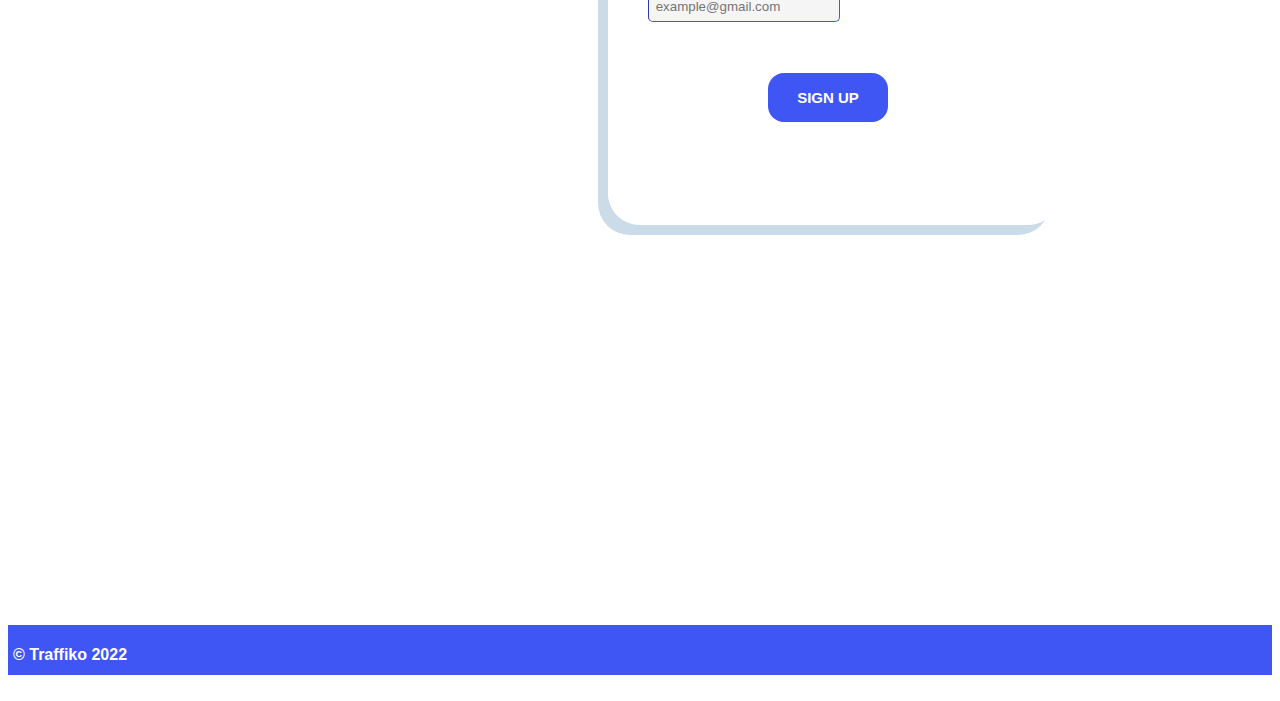
<file: sign-up/index.html>
<!DOCTYPE html>
<html>
<head>
  <title> Sign Up for Traffiko </title>
  <meta name="viewport" content="width=device-width,initial-scale=1" >
  <link href="../submission/style.css" rel="stylesheet">
</head>
<body id="ME-Chat">
  <div id="logo">
    <img id="mainlogo" src="/homepage/traffiko.jpg">
  </div>
    <br>
  <fieldset id="form">
  <form action="/submission/index.html" method="get">
      <h4>
   <label for="Firstname"><p>Firstname:</p></label>
   <input type="text" name="Firstname" id="Firstname" required>
   <br> <br> <br>
   <label for="Middlename"><p>Middlename:</p></label>
   <input type="text" name="Middlename" id="Middlename">
   <br> <br> <br>
   <label for="Lastname"><p>Lastname:</p></label>
   <input type="text" name="Lastname" id="Lastname" required>
  <br> <br> <br>
  <label for="Username"><p>Username:</p></label>
  <input type="text" name="Username" id="Username" minlength="6" maxlength="16" placeholder="Enter Username" required>
  </h4>
  <br>
  <h4><p>Date of Birth</p></h4>
    <label for="Date"><p>Date:</p></label>
    <input type="number" name="date" id="date" step="1" min="1" max="31" required>
    <label for="Month"><p>Month:</p></label>
     <select id="Month" name="Month">
      <option value=" " selected hidden disabled> </option>
      <option value="January">January</option>
      <option value="February">February</option>
      <option value="March">March</option>
      <option value="April">April</option>
      <option value="May">May</option>
      <option value="June">June</option>
      <option value="July">July</option>
      <option value="August">August</option>
      <option value="September">September</option>
      <option value="October">October</option>
      <option value="November">November</option>
      <option value="December">December</option>
      </select>
      <br><br>
      <label for="Year"><p>Year:</p></label>
      <input type="number" name="Year" id="Year" min="1920" max="2008" required>
      <br>
      <h4><p>Gender</p></h4>
      <h4>
      <input type="radio" name="Gender" id="Male" value="Gender">
      <label for="Male"><p>Male</p></label>
      <input type="radio" name="Gender" id="Female" value="Gender">
      <label for="Female"><p>Female</p></label>
      </h4>
      <br>
      <h4>
      <label for="phone-number"><p>Phone number: </p></label>
      <select id="phone-number" required>
        <option value=" " selected hidden disabled> </option>
        <option> +230 </option>
        <option> +231 </option>
        <option> +232 </option>
        <option> +233 </option>
        <option> +234 </option>
        <option> +235 </option>
        <option> +236 </option>
        <option> +237 </option>
        <option> +238 </option>
        <option> +239 </option>
    </select>
      <input type="number" name="phone-number" id="phone-number" placeholder="XXXX-XXXX-XXX" required>
      <br><br><br>
      <label for="email-address"><p>Email-Address: </p></label>
      <input type="email" name="email-address" id="email-address" placeholder="example@gmail.com"required>
      </h4>
      <label for="submit"></label>
      <input type="submit" id="submit" value="SIGN UP">
    </fieldset>
      <div id="copyright">
      <p> &copy; Traffiko 2022 <p>  
      </div>
      <br>
</form>
</body>
</html>
</file>
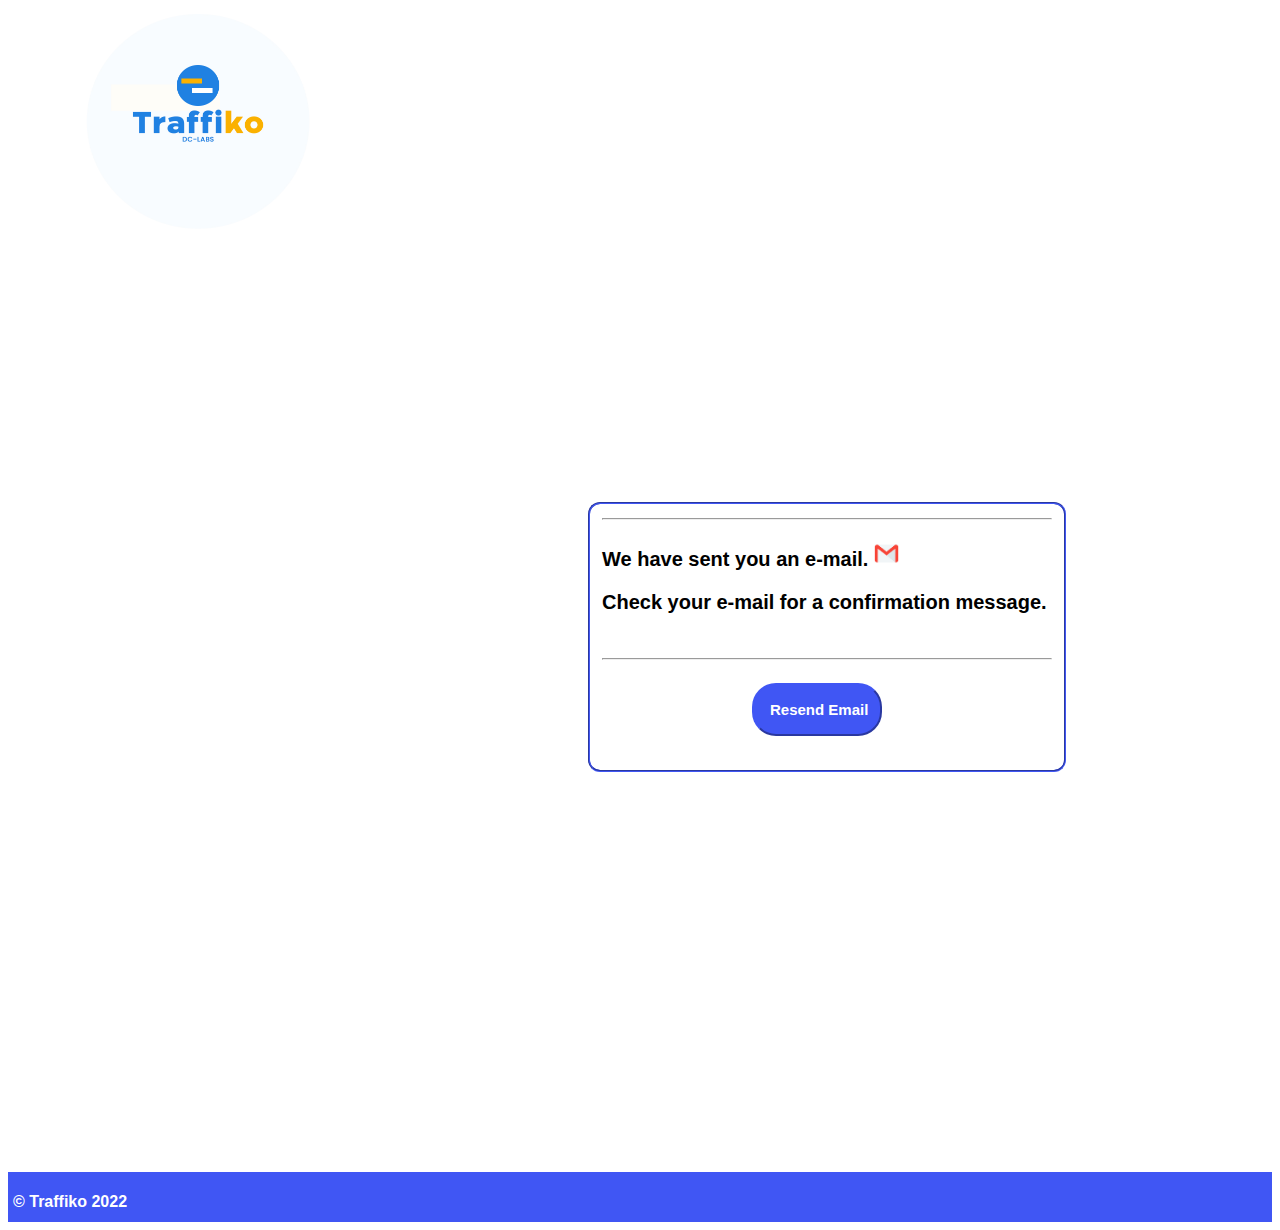
<file: submission/index.html>
<!DOCTYPE html>
<html>
<head>
<title> Email Confirmation </title>
<link href="../submission/style.css" rel="stylesheet">
</head>
<body id="submission">
    <div>
        <img id="mainlogo1" src="/traffiko.jpg">
    </div>
    <fieldset class="notification">
    <hr>
    <h4>
<header>
<p>We have sent you an e-mail. <img src="[data-uri]" width="25" height="25"></p>
Check your e-mail for a confirmation message.
</header>
<br><br>
<hr>
<nav>
    <a href="/submission/index.html">
        <input type="button" id="resendemail" value="Resend Email">
    </a>
</nav>
</h4>
    </fieldset>
    <div id="copyright">
        <p> &copy; Traffiko 2022 </p>
    </div>
</body>
</html>
</file>
<file: style.css>
body {
    background-color: white;
}

#mainlogo {
    height:270px;
    width: 280px;
    margin-left: 50px;
    margin-top: -30px;
}

#top {
    margin-top: 60px;
    font-family: sans-serif;
    font-size: 0;
    margin-top: -180px;
    
}

#home {
    margin-left: 380px;
    color: #4056F4;
    font-size: 15px;
    font-weight: 600;
    text-decoration: none;
}

#home:hover {
    color: #4056F4;
    font-size: 15px;
    font-weight: 800;
}

#pricing {
    margin-left: 80px;
    padding: 16px;
    color: black;
    font-size: 15px;
    font-weight: 600;
    text-decoration: none;
}

#mydashboard {
    margin-left: 80px;
    padding: 16px;
    color: black;
    font-size: 15px;
    font-weight: 600;
    text-decoration: none;
}

#features {
    margin-left: 60px;
    padding: 16px;
    color: black;
    font-size: 15px;
    font-weight: 600;
    text-decoration: none;
}

#faqs {
    margin-left: 80px;
    padding: 16px;
    color: black;
    font-size: 15px;
    font-weight: 600;
    text-decoration: none;
}


#login {
    border-color: #4056F4 ;
    border-radius: 10px;
    border-width: 2px;
    margin-left: 80px;
    padding: 16px;
    color: #4056F4;
    background-color: white;
    width: 120px;
    font-size: 15px;
    font-weight: 600;
}

#signup {
    border-color: #4056F4 ;
    border-radius: 10px;
    border-width: 2px;
    margin-left: 6px;
    padding: 16px;
    color: white;
    background-color: #4056F4;
    width: 120px;
    font-size: 15px;
    font-weight: 600;
}

.mid {
    font-size: 0;
}

.accurate{
    margin-left: 150px;
    margin-top: -500px;
    font-size: 70px;
    font-family:  sans-serif;
    font-weight: 500;
}

.wave {
    --c:yellow;   /* Color */
    --t:5px;   /* Thickness */
    --h:30px;  /* Height  */
    --w:76px; /* Width  */
    --p:13px;  /* adjust this to correct the position when changing the other values*/
    
    margin-top: -60px;
    margin-left: 150px;
    width:calc(var(--w)*8);
    height:calc(var(--h) + 10px);
    overflow:hidden;
    position:relative;
  }
  .wave:before {
    content:"";
    position:absolute;
    padding:5px 0;
    top:0;
    left:0;
    width:200%;
    bottom:0;
    
    background:
      radial-gradient(farthest-side at 50% calc(100% + var(--p)), transparent 47%, var(--c) 50% calc(50% + var(--t)),transparent calc(52% + var(--t))),
      radial-gradient(farthest-side at 50% calc(0%   - var(--p)), transparent 47%, var(--c) 50% calc(50% + var(--t)),transparent calc(52% + var(--t)));
      
    background-size:var(--w) var(--h);
    background-position:calc(var(--w)/2) calc(-1*(var(--h)/2)),0px calc(var(--h)/2);
    background-repeat:repeat-x;
    background-origin:content-box;
    
    animation:move 3s infinite linear;
  }
  
  @keyframes move {
    to {
     transform:translateX(-50%);
    }
  }

.blue {
    margin-left: 150px;
    margin-top: -50px;
    font-size: 70px;
    font-family:  sans-serif;
    font-weight: 700;
    color: #4056F4;
}

.everyday{
    margin-left: 150px;
    margin-top: -8px;
    font-size: 70px;
    font-family:  sans-serif;
    font-weight: 500;
}

#navimg1 {
    height: 500px;
    width: 500px;
    margin-left: 900px;
    margin-top: 300px;
}

.note{
    margin-left: 150px;
    margin-top: -20px;
    font-size: 20px;
    font-family:  sans-serif;
    font-weight: 500;
}

#getstarted {
    border-color: #4056F4 ;
    border-radius: 10px;
    border-width: 2px;
    margin-top: 15px;
    margin-left: 150px;
    padding: 16px;
    color: white;
    background-color: #4056F4;
    width: 130px;
    font-size: 15px;
    font-weight: 600;
}

#getstarted:hover {
    border-color: #4056F4 ;
    border-radius: 10px;
    border-width: 2px;
    margin-top: 15px;
    margin-left: 150px;
    padding: 16px;
    color: white;
    background-color: #4552b6;
    width: 130px;
    font-size: 15px;
    font-weight: 600;
}

#watchvideo {
    border-color: #4056F4;
    border-radius: 10px;
    border-width: 2px;
    margin-left: 4px;
    padding: 16px;
    color: #4056F4;
    background-color: white;
    width: 160px;
    font-size: 15px;
    font-weight: 600;
}

#watchvideo:hover {
    border-color: #4056F4;
    border-radius: 10px;
    border-width: 2px;
    margin-left: 4px;
    padding: 16px;
    color: #4056F4;
    background-color: whitespace;
    width: 160px;
    font-size: 15px;
    font-weight: 600;
}

.why {
    margin-left: 650px;
    margin-top: 400px;
    font-size: 40px;
    font-family:  sans-serif;
    font-weight: 700;
    color: #4056F4;
}

.note2{
    margin-left: 620px;
    font-size: 14px;
    font-family:  sans-serif;
    font-weight: 500;
}

.note3{
    margin-left: 10px;
    font-size: 18px;
    font-family:  sans-serif;
    font-weight: 500;
}

.boxes {
    margin-top: 100px;
    margin-left: 150px;
    height: 300px;
    width: 900px;
    background-color: white;
    border: none;
}

.boxone {
    margin-top: 100px;
    margin-left: 150px;
    height: 300px;
    width: 280px;
    background-color: yellow;
    border: none;
}

#navimg2 {
    height:200px;
    width: 200px;
    margin-left: 50px;
    margin-top: 15px;
}

.miniboxone {
    margin-top: -3px;
    margin-left: -10px;
    margin-right: -15.5px;
    height: 298px;
    width: 340px;
    background-color: white;
    border: none;
    box-shadow: rgb(204, 219, 232) 8px 8px;
}

.boxtwo {
    margin-top: -315px;
    margin-left: 615px;
    height: 300px;
    width: 280px;
    background-color: yellow;
    border: none;
}

#navimg3 {
    height:200px;
    width: 200px;
    margin-left: 50px;
    margin-top: 0px;
}

.miniboxtwo {
    margin-top: -3px;
    margin-left: -16px;
    margin-right: -15.5px;
    height: 298px;
    width: 340px;
    background-color: white;
    border: none;
    box-shadow: rgb(204, 219, 232) 0px 8px;
}

.boxthree {
    margin-top: -315px;
    margin-left: 1080px;
    height: 300px;
    width: 280px;
    background-color: yellow;
    border: none;
}

#navimg4 {
    height:200px;
    width: 200px;
    margin-left: 50px;
    margin-top: 0px;
}

.miniboxthree {
    margin-top: -3px;
    margin-left: -16px;
    margin-right: -10px;
    height: 298px;
    width: 340px;
    background-color: white;
    border: none;
    box-shadow: rgb(204, 219, 232) -8px 8px;
}

.a100 {
    margin-left: 370px;
    margin-top: 200px;
    font-size: 40px;
    font-family:  sans-serif;
    font-weight: 700;
    color: black;
}
.note5{
    margin-left: 350px;
    margin-top: -10px;
    font-size: 20px;
    font-family:  sans-serif;
    font-weight: 500;
}

.a200 {
    margin-left: 770px;
    margin-top: -110px;
    font-size: 40px;
    font-family:  sans-serif;
    font-weight: 700;
    color: black;
}
.note6{
    margin-left: 760px;
    margin-top: -5px;
    font-size: 20px;
    font-family:  sans-serif;
    font-weight: 500;
}

.a300 {
    margin-left: 1150px;
    margin-top: -110px;
    font-size: 40px;
    font-family:  sans-serif;
    font-weight: 700;
    color: black;
}
.note7{
    margin-left: 1140px;
    margin-top: -5px;
    font-size: 20px;
    font-family:  sans-serif;
    font-weight: 500;
}

.note8{
    margin-left: 580px;
    font-size: 20px;
    font-family:  sans-serif;
    font-weight: 700;
}

#note8 {
    margin-top: 160px;
}

#traffi{
    margin-left: 970px;
    margin-top: -42px;
    font-size: 20px;
    font-family:  sans-serif;
    font-weight: 700;
    color: yellow;
}

#ko{
    margin-left: 1020px;
    margin-top: -43px;
    font-size: 20px;
    font-family:  sans-serif;
    font-weight: 700;
    color: #4056F4;
}

hr{
    margin-left: 80px;
    margin-right: 80px;
}

#navimg5 {
    height:60px;
    width: 170px;
    margin-left: 300px;
    margin-top: 10px;
    margin-bottom: 20px;
}

#navimg6 {
    height:90px;
    width: 160px;
    margin-left: 50px;
    margin-top: 10px;
    margin-bottom: 4px;
}

#navimg7 {
    height:110px;
    width: 150px;
    margin-left: 20px;
    margin-top: 10px;
    margin-bottom: -2px;
}

#navimg8 {
    height:100px;
    width: 150px;
    margin-left: 16px;
    margin-top: 10px;
    margin-bottom: -2px;
}

#navimg9 {
    height:100px;
    width: 150px;
    margin-left: -8px;
    margin-top: 10px;
    margin-bottom: -2px;
}

#navimg10 {
    height:100px;
    width: 150px;
    margin-left: -8px;
    margin-top: 10px;
    margin-bottom: -2px;
}

.blue2 {
    margin-left: 150px;
    margin-top: 320px;
    font-size: 40px;
    font-family:  sans-serif;
    font-weight: 700;
    color: #4056F4;
}

.note9{
    margin-left: 150px;
    margin-top: 70px;
    font-size: 20px;
    font-family:  sans-serif;
    font-weight: 500;
}

#learnmore {
    border: none;
    border-radius: 10px;
    border-width: 2px;
    margin-left: 150px;
    padding: 16px;
    color: white;
    background-color: #4056F4;
    width: 120px;
    font-size: 15px;
    font-weight: 600;
}

#learnmore:hover {
    border: none;
    border-radius: 10px;
    border-width: 2px;
    margin-left: 150px;
    padding: 16px;
    color: white;
    background-color: #4552b6;
    width: 120px;
    font-size: 15px;
    font-weight: 600;
}

#newsletter {
    background-color: #4056F4;
    height: 350px;
    margin-top: 400px;
    border: none;
}

.newsletter {
    margin-left: 560px;
    margin-top: 100px;
    font-size: 36px;
    font-family:  sans-serif;
    font-weight: 500;
    color: white;
}

.newsletter1 {
    margin-left: 500px;
    margin-top: -16px;
    font-size: 20px;
    font-family:  sans-serif;
    font-weight: 500;
    color: white;
}

#newsletter2{
    width: 350px;
    height: 30px;
    padding: 0.35em;
    margin-left: 550px;
    border-width: 2px;
    border-radius: 12px;
    border: none;
}

#newsletter3{
    margin-left: 5px;
    margin-top: 40px;
    width: 100px;
    padding: 0.8em;
    background-color: #1c31d3;
    border: none;
    border-radius: 16px;
    color: white;
    font-size: 15px;
    font-weight: 700;
}

#newsletter3:hover {
    color: #4056F4;
    background-color: rgb(193, 185, 240);
    font-weight: 700;
    text-decoration: solid;
}

#homepagelogin{
    width: 400px;
    height: 500px;
    margin-top: 50px;
    margin-bottom: 150px;
    margin-left: 600px;
    border-radius: 24px;
    background-color: white;
    font-family: 'Franklin Gothic Medium', 'Arial Narrow', Arial, sans-serif;
    border: none; 
    box-shadow: rgb(204, 219, 232) -10px 10px;
}

#username,
#password{
    padding: 0.5em;
    border-color: #4056F4;
    border-width: 1px;
    background-color: whitesmoke;
    border-radius: 5px;
    margin-top: 20px;
}

#passwordreset{
    text-decoration: none;
}

#login2 {
    border-color: #4056F4 ;
    border-radius: 10px;
    border-width: 1px;
    margin-left: 10px;
    margin-top: 100px;
    padding: 16px;
    color: #4056F4;
    background-color: white;
    width: 120px;
    font-size: 15px;
    font-weight: 600;
}

#signup2 {
    border-color: #4056F4 ;
    border-radius: 10px;
    border-width: 2px;
    margin-left: 60px;
    padding: 16px;
    color: white;
    background-color: #4056F4;
    width: 120px;
    font-size: 15px;
    font-weight: 600;
}

#loginpage {
    background-color: rgb(255, 255, 255);
    font-family: 'Franklin Gothic Medium', 'Arial Narrow', Arial, sans-serif;
}


#formlogin{
    padding-top: 70px;
    padding-left: 30px;
}

#loginlogo{
    height:270px;
    width: 280px;
    margin-left: 650px;
    margin-top: 30px;
    
}

#copyright2{
    height: 40px;
    background-color: #4056F4;
    color: white;
    margin-top: 400px;
    padding: 5px;
}

#watchvideo2 {
    border-color: #4056F4;
    border-radius: 10px;
    border-width: 2px;
    margin-left: 150px;
    padding: 16px;
    color: #4056F4;
    background-color: white;
    width: 160px;
    font-size: 15px;
    font-weight: 600;
}

#watchvideo2:hover {
    border-color: #4056F4;
    border-radius: 10px;
    border-width: 2px;
    margin-left: 150px;
    padding: 16px;
    color: #4056F4;
    background-color: whitespace;
    width: 160px;
    font-size: 15px;
    font-weight: 600;
}
</file>
<file: homepage/style.css>
body {
    background-color: white;
}

#mainlogo {
    height:270px;
    width: 280px;
    margin-left: 50px;
    margin-top: -30px;
}

#top {
    margin-top: 60px;
    font-family: sans-serif;
    font-size: 0;
    margin-top: -180px;
    
}

#home {
    margin-left: 380px;
    color: #4056F4;
    font-size: 15px;
    font-weight: 600;
    text-decoration: none;
}

#home:hover {
    color: #4056F4;
    font-size: 15px;
    font-weight: 800;
}

#pricing {
    margin-left: 80px;
    padding: 16px;
    color: black;
    font-size: 15px;
    font-weight: 600;
    text-decoration: none;
}

#mydashboard {
    margin-left: 80px;
    padding: 16px;
    color: black;
    font-size: 15px;
    font-weight: 600;
    text-decoration: none;
}

#features {
    margin-left: 60px;
    padding: 16px;
    color: black;
    font-size: 15px;
    font-weight: 600;
    text-decoration: none;
}

#faqs {
    margin-left: 80px;
    padding: 16px;
    color: black;
    font-size: 15px;
    font-weight: 600;
    text-decoration: none;
}


#login {
    border-color: #4056F4 ;
    border-radius: 10px;
    border-width: 2px;
    margin-left: 80px;
    padding: 16px;
    color: #4056F4;
    background-color: white;
    width: 120px;
    font-size: 15px;
    font-weight: 600;
}

#signup {
    border-color: #4056F4 ;
    border-radius: 10px;
    border-width: 2px;
    margin-left: 6px;
    padding: 16px;
    color: white;
    background-color: #4056F4;
    width: 120px;
    font-size: 15px;
    font-weight: 600;
}

.mid {
    font-size: 0;
}

.accurate{
    margin-left: 150px;
    margin-top: -500px;
    font-size: 70px;
    font-family:  sans-serif;
    font-weight: 500;
}

.wave {
    --c:yellow;   /* Color */
    --t:5px;   /* Thickness */
    --h:30px;  /* Height  */
    --w:76px; /* Width  */
    --p:13px;  /* adjust this to correct the position when changing the other values*/
    
    margin-top: -60px;
    margin-left: 150px;
    width:calc(var(--w)*8);
    height:calc(var(--h) + 10px);
    overflow:hidden;
    position:relative;
  }
  .wave:before {
    content:"";
    position:absolute;
    padding:5px 0;
    top:0;
    left:0;
    width:200%;
    bottom:0;
    
    background:
      radial-gradient(farthest-side at 50% calc(100% + var(--p)), transparent 47%, var(--c) 50% calc(50% + var(--t)),transparent calc(52% + var(--t))),
      radial-gradient(farthest-side at 50% calc(0%   - var(--p)), transparent 47%, var(--c) 50% calc(50% + var(--t)),transparent calc(52% + var(--t)));
      
    background-size:var(--w) var(--h);
    background-position:calc(var(--w)/2) calc(-1*(var(--h)/2)),0px calc(var(--h)/2);
    background-repeat:repeat-x;
    background-origin:content-box;
    
    animation:move 3s infinite linear;
  }
  
  @keyframes move {
    to {
     transform:translateX(-50%);
    }
  }

.blue {
    margin-left: 150px;
    margin-top: -50px;
    font-size: 70px;
    font-family:  sans-serif;
    font-weight: 700;
    color: #4056F4;
}

.everyday{
    margin-left: 150px;
    margin-top: -8px;
    font-size: 70px;
    font-family:  sans-serif;
    font-weight: 500;
}

#navimg1 {
    height: 500px;
    width: 500px;
    margin-left: 900px;
    margin-top: 300px;
}

.note{
    margin-left: 150px;
    margin-top: -20px;
    font-size: 20px;
    font-family:  sans-serif;
    font-weight: 500;
}

#getstarted {
    border-color: #4056F4 ;
    border-radius: 10px;
    border-width: 2px;
    margin-top: 15px;
    margin-left: 150px;
    padding: 16px;
    color: white;
    background-color: #4056F4;
    width: 130px;
    font-size: 15px;
    font-weight: 600;
}

#getstarted:hover {
    border-color: #4056F4 ;
    border-radius: 10px;
    border-width: 2px;
    margin-top: 15px;
    margin-left: 150px;
    padding: 16px;
    color: white;
    background-color: #4552b6;
    width: 130px;
    font-size: 15px;
    font-weight: 600;
}

#watchvideo {
    border-color: #4056F4;
    border-radius: 10px;
    border-width: 2px;
    margin-left: 4px;
    padding: 16px;
    color: #4056F4;
    background-color: white;
    width: 160px;
    font-size: 15px;
    font-weight: 600;
}

#watchvideo:hover {
    border-color: #4056F4;
    border-radius: 10px;
    border-width: 2px;
    margin-left: 4px;
    padding: 16px;
    color: #4056F4;
    background-color: whitespace;
    width: 160px;
    font-size: 15px;
    font-weight: 600;
}

.why {
    margin-left: 650px;
    margin-top: 400px;
    font-size: 40px;
    font-family:  sans-serif;
    font-weight: 700;
    color: #4056F4;
}

.note2{
    margin-left: 620px;
    font-size: 14px;
    font-family:  sans-serif;
    font-weight: 500;
}

.note3{
    margin-left: 10px;
    font-size: 18px;
    font-family:  sans-serif;
    font-weight: 500;
}

.boxes {
    margin-top: 100px;
    margin-left: 150px;
    height: 300px;
    width: 900px;
    background-color: white;
    border: none;
}

.boxone {
    margin-top: 100px;
    margin-left: 150px;
    height: 300px;
    width: 280px;
    background-color: yellow;
    border: none;
}

#navimg2 {
    height:200px;
    width: 200px;
    margin-left: 50px;
    margin-top: 15px;
}

.miniboxone {
    margin-top: -3px;
    margin-left: -10px;
    margin-right: -15.5px;
    height: 298px;
    width: 340px;
    background-color: white;
    border: none;
    box-shadow: rgb(204, 219, 232) 8px 8px;
}

.boxtwo {
    margin-top: -315px;
    margin-left: 615px;
    height: 300px;
    width: 280px;
    background-color: yellow;
    border: none;
}

#navimg3 {
    height:200px;
    width: 200px;
    margin-left: 50px;
    margin-top: 0px;
}

.miniboxtwo {
    margin-top: -3px;
    margin-left: -16px;
    margin-right: -15.5px;
    height: 298px;
    width: 340px;
    background-color: white;
    border: none;
    box-shadow: rgb(204, 219, 232) 0px 8px;
}

.boxthree {
    margin-top: -315px;
    margin-left: 1080px;
    height: 300px;
    width: 280px;
    background-color: yellow;
    border: none;
}

#navimg4 {
    height:200px;
    width: 200px;
    margin-left: 50px;
    margin-top: 0px;
}

.miniboxthree {
    margin-top: -3px;
    margin-left: -16px;
    margin-right: -10px;
    height: 298px;
    width: 340px;
    background-color: white;
    border: none;
    box-shadow: rgb(204, 219, 232) -8px 8px;
}

.a100 {
    margin-left: 370px;
    margin-top: 200px;
    font-size: 40px;
    font-family:  sans-serif;
    font-weight: 700;
    color: black;
}
.note5{
    margin-left: 350px;
    margin-top: -10px;
    font-size: 20px;
    font-family:  sans-serif;
    font-weight: 500;
}

.a200 {
    margin-left: 770px;
    margin-top: -110px;
    font-size: 40px;
    font-family:  sans-serif;
    font-weight: 700;
    color: black;
}
.note6{
    margin-left: 760px;
    margin-top: -5px;
    font-size: 20px;
    font-family:  sans-serif;
    font-weight: 500;
}

.a300 {
    margin-left: 1150px;
    margin-top: -110px;
    font-size: 40px;
    font-family:  sans-serif;
    font-weight: 700;
    color: black;
}
.note7{
    margin-left: 1140px;
    margin-top: -5px;
    font-size: 20px;
    font-family:  sans-serif;
    font-weight: 500;
}

.note8{
    margin-left: 580px;
    font-size: 20px;
    font-family:  sans-serif;
    font-weight: 700;
}

#note8 {
    margin-top: 160px;
}

#traffi{
    margin-left: 970px;
    margin-top: -42px;
    font-size: 20px;
    font-family:  sans-serif;
    font-weight: 700;
    color: yellow;
}

#ko{
    margin-left: 1020px;
    margin-top: -43px;
    font-size: 20px;
    font-family:  sans-serif;
    font-weight: 700;
    color: #4056F4;
}

hr{
    margin-left: 80px;
    margin-right: 80px;
}

#navimg5 {
    height:60px;
    width: 170px;
    margin-left: 300px;
    margin-top: 10px;
    margin-bottom: 20px;
}

#navimg6 {
    height:90px;
    width: 160px;
    margin-left: 50px;
    margin-top: 10px;
    margin-bottom: 4px;
}

#navimg7 {
    height:110px;
    width: 150px;
    margin-left: 20px;
    margin-top: 10px;
    margin-bottom: -2px;
}

#navimg8 {
    height:100px;
    width: 150px;
    margin-left: 16px;
    margin-top: 10px;
    margin-bottom: -2px;
}

#navimg9 {
    height:100px;
    width: 150px;
    margin-left: -8px;
    margin-top: 10px;
    margin-bottom: -2px;
}

#navimg10 {
    height:100px;
    width: 150px;
    margin-left: -8px;
    margin-top: 10px;
    margin-bottom: -2px;
}

.blue2 {
    margin-left: 150px;
    margin-top: 320px;
    font-size: 40px;
    font-family:  sans-serif;
    font-weight: 700;
    color: #4056F4;
}

.note9{
    margin-left: 150px;
    margin-top: 70px;
    font-size: 20px;
    font-family:  sans-serif;
    font-weight: 500;
}

#learnmore {
    border: none;
    border-radius: 10px;
    border-width: 2px;
    margin-left: 150px;
    padding: 16px;
    color: white;
    background-color: #4056F4;
    width: 120px;
    font-size: 15px;
    font-weight: 600;
}

#learnmore:hover {
    border: none;
    border-radius: 10px;
    border-width: 2px;
    margin-left: 150px;
    padding: 16px;
    color: white;
    background-color: #4552b6;
    width: 120px;
    font-size: 15px;
    font-weight: 600;
}

#newsletter {
    background-color: #4056F4;
    height: 350px;
    margin-top: 400px;
    border: none;
}

.newsletter {
    margin-left: 560px;
    margin-top: 100px;
    font-size: 36px;
    font-family:  sans-serif;
    font-weight: 500;
    color: white;
}

.newsletter1 {
    margin-left: 500px;
    margin-top: -16px;
    font-size: 20px;
    font-family:  sans-serif;
    font-weight: 500;
    color: white;
}

#newsletter2{
    width: 350px;
    height: 30px;
    padding: 0.35em;
    margin-left: 550px;
    border-width: 2px;
    border-radius: 12px;
    border: none;
}

#newsletter3{
    margin-left: 5px;
    margin-top: 40px;
    width: 100px;
    padding: 0.8em;
    background-color: #1c31d3;
    border: none;
    border-radius: 16px;
    color: white;
    font-size: 15px;
    font-weight: 700;
}

#newsletter3:hover {
    color: #4056F4;
    background-color: rgb(193, 185, 240);
    font-weight: 700;
    text-decoration: solid;
}

#homepagelogin{
    width: 400px;
    height: 500px;
    margin-top: 50px;
    margin-bottom: 150px;
    margin-left: 600px;
    border-radius: 24px;
    background-color: white;
    font-family: 'Franklin Gothic Medium', 'Arial Narrow', Arial, sans-serif;
    border: none; 
    box-shadow: rgb(204, 219, 232) -10px 10px;
}

#username,
#password{
    padding: 0.5em;
    border-color: #4056F4;
    border-width: 1px;
    background-color: whitesmoke;
    border-radius: 5px;
    margin-top: 20px;
}

#passwordreset{
    text-decoration: none;
}

#login2 {
    border-color: #4056F4 ;
    border-radius: 10px;
    border-width: 1px;
    margin-left: 10px;
    margin-top: 100px;
    padding: 16px;
    color: #4056F4;
    background-color: white;
    width: 120px;
    font-size: 15px;
    font-weight: 600;
}

#signup2 {
    border-color: #4056F4 ;
    border-radius: 10px;
    border-width: 2px;
    margin-left: 60px;
    padding: 16px;
    color: white;
    background-color: #4056F4;
    width: 120px;
    font-size: 15px;
    font-weight: 600;
}

#loginpage {
    background-color: rgb(255, 255, 255);
    font-family: 'Franklin Gothic Medium', 'Arial Narrow', Arial, sans-serif;
}


#formlogin{
    padding-top: 70px;
    padding-left: 30px;
}

#loginlogo{
    height:270px;
    width: 280px;
    margin-left: 650px;
    margin-top: 30px;
    
}

#copyright2{
    height: 40px;
    background-color: #4056F4;
    color: white;
    margin-top: 400px;
    padding: 5px;
}

#watchvideo2 {
    border-color: #4056F4;
    border-radius: 10px;
    border-width: 2px;
    margin-left: 150px;
    padding: 16px;
    color: #4056F4;
    background-color: white;
    width: 160px;
    font-size: 15px;
    font-weight: 600;
}

#watchvideo2:hover {
    border-color: #4056F4;
    border-radius: 10px;
    border-width: 2px;
    margin-left: 150px;
    padding: 16px;
    color: #4056F4;
    background-color: whitespace;
    width: 160px;
    font-size: 15px;
    font-weight: 600;
}
</file>
<file: Homepage/style.css>
body {
    background-color: white;
}

#mainlogo {
    height:270px;
    width: 280px;
    margin-left: 50px;
    margin-top: -30px;
}

#top {
    margin-top: 60px;
    font-family: sans-serif;
    font-size: 0;
    margin-top: -180px;
    
}

#home {
    margin-left: 380px;
    color: #4056F4;
    font-size: 15px;
    font-weight: 600;
    text-decoration: none;
}

#home:hover {
    color: #4056F4;
    font-size: 15px;
    font-weight: 800;
}

#pricing {
    margin-left: 80px;
    padding: 16px;
    color: black;
    font-size: 15px;
    font-weight: 600;
    text-decoration: none;
}

#mydashboard {
    margin-left: 80px;
    padding: 16px;
    color: black;
    font-size: 15px;
    font-weight: 600;
    text-decoration: none;
}

#features {
    margin-left: 60px;
    padding: 16px;
    color: black;
    font-size: 15px;
    font-weight: 600;
    text-decoration: none;
}

#faqs {
    margin-left: 80px;
    padding: 16px;
    color: black;
    font-size: 15px;
    font-weight: 600;
    text-decoration: none;
}


#login {
    border-color: #4056F4 ;
    border-radius: 10px;
    border-width: 2px;
    margin-left: 80px;
    padding: 16px;
    color: #4056F4;
    background-color: white;
    width: 120px;
    font-size: 15px;
    font-weight: 600;
}

#signup {
    border-color: #4056F4 ;
    border-radius: 10px;
    border-width: 2px;
    margin-left: 6px;
    padding: 16px;
    color: white;
    background-color: #4056F4;
    width: 120px;
    font-size: 15px;
    font-weight: 600;
}

.mid {
    font-size: 0;
}

.accurate{
    margin-left: 150px;
    margin-top: -500px;
    font-size: 70px;
    font-family:  sans-serif;
    font-weight: 500;
}

.wave {
    --c:yellow;   /* Color */
    --t:5px;   /* Thickness */
    --h:30px;  /* Height  */
    --w:76px; /* Width  */
    --p:13px;  /* adjust this to correct the position when changing the other values*/
    
    margin-top: -60px;
    margin-left: 150px;
    width:calc(var(--w)*8);
    height:calc(var(--h) + 10px);
    overflow:hidden;
    position:relative;
  }
  .wave:before {
    content:"";
    position:absolute;
    padding:5px 0;
    top:0;
    left:0;
    width:200%;
    bottom:0;
    
    background:
      radial-gradient(farthest-side at 50% calc(100% + var(--p)), transparent 47%, var(--c) 50% calc(50% + var(--t)),transparent calc(52% + var(--t))),
      radial-gradient(farthest-side at 50% calc(0%   - var(--p)), transparent 47%, var(--c) 50% calc(50% + var(--t)),transparent calc(52% + var(--t)));
      
    background-size:var(--w) var(--h);
    background-position:calc(var(--w)/2) calc(-1*(var(--h)/2)),0px calc(var(--h)/2);
    background-repeat:repeat-x;
    background-origin:content-box;
    
    animation:move 3s infinite linear;
  }
  
  @keyframes move {
    to {
     transform:translateX(-50%);
    }
  }

.blue {
    margin-left: 150px;
    margin-top: -50px;
    font-size: 70px;
    font-family:  sans-serif;
    font-weight: 700;
    color: #4056F4;
}

.everyday{
    margin-left: 150px;
    margin-top: -8px;
    font-size: 70px;
    font-family:  sans-serif;
    font-weight: 500;
}

#navimg1 {
    height: 500px;
    width: 500px;
    margin-left: 900px;
    margin-top: 300px;
}

.note{
    margin-left: 150px;
    margin-top: -20px;
    font-size: 20px;
    font-family:  sans-serif;
    font-weight: 500;
}

#getstarted {
    border-color: #4056F4 ;
    border-radius: 10px;
    border-width: 2px;
    margin-top: 15px;
    margin-left: 150px;
    padding: 16px;
    color: white;
    background-color: #4056F4;
    width: 130px;
    font-size: 15px;
    font-weight: 600;
}

#getstarted:hover {
    border-color: #4056F4 ;
    border-radius: 10px;
    border-width: 2px;
    margin-top: 15px;
    margin-left: 150px;
    padding: 16px;
    color: white;
    background-color: #4552b6;
    width: 130px;
    font-size: 15px;
    font-weight: 600;
}

#watchvideo {
    border-color: #4056F4;
    border-radius: 10px;
    border-width: 2px;
    margin-left: 4px;
    padding: 16px;
    color: #4056F4;
    background-color: white;
    width: 160px;
    font-size: 15px;
    font-weight: 600;
}

#watchvideo:hover {
    border-color: #4056F4;
    border-radius: 10px;
    border-width: 2px;
    margin-left: 4px;
    padding: 16px;
    color: #4056F4;
    background-color: whitespace;
    width: 160px;
    font-size: 15px;
    font-weight: 600;
}

.why {
    margin-left: 650px;
    margin-top: 400px;
    font-size: 40px;
    font-family:  sans-serif;
    font-weight: 700;
    color: #4056F4;
}

.note2{
    margin-left: 620px;
    font-size: 14px;
    font-family:  sans-serif;
    font-weight: 500;
}

.note3{
    margin-left: 10px;
    font-size: 18px;
    font-family:  sans-serif;
    font-weight: 500;
}

.boxes {
    margin-top: 100px;
    margin-left: 150px;
    height: 300px;
    width: 900px;
    background-color: white;
    border: none;
}

.boxone {
    margin-top: 100px;
    margin-left: 150px;
    height: 300px;
    width: 280px;
    background-color: yellow;
    border: none;
}

#navimg2 {
    height:200px;
    width: 200px;
    margin-left: 50px;
    margin-top: 15px;
}

.miniboxone {
    margin-top: -3px;
    margin-left: -10px;
    margin-right: -15.5px;
    height: 298px;
    width: 340px;
    background-color: white;
    border: none;
    box-shadow: rgb(204, 219, 232) 8px 8px;
}

.boxtwo {
    margin-top: -315px;
    margin-left: 615px;
    height: 300px;
    width: 280px;
    background-color: yellow;
    border: none;
}

#navimg3 {
    height:200px;
    width: 200px;
    margin-left: 50px;
    margin-top: 0px;
}

.miniboxtwo {
    margin-top: -3px;
    margin-left: -16px;
    margin-right: -15.5px;
    height: 298px;
    width: 340px;
    background-color: white;
    border: none;
    box-shadow: rgb(204, 219, 232) 0px 8px;
}

.boxthree {
    margin-top: -315px;
    margin-left: 1080px;
    height: 300px;
    width: 280px;
    background-color: yellow;
    border: none;
}

#navimg4 {
    height:200px;
    width: 200px;
    margin-left: 50px;
    margin-top: 0px;
}

.miniboxthree {
    margin-top: -3px;
    margin-left: -16px;
    margin-right: -10px;
    height: 298px;
    width: 340px;
    background-color: white;
    border: none;
    box-shadow: rgb(204, 219, 232) -8px 8px;
}

.a100 {
    margin-left: 370px;
    margin-top: 200px;
    font-size: 40px;
    font-family:  sans-serif;
    font-weight: 700;
    color: black;
}
.note5{
    margin-left: 350px;
    margin-top: -10px;
    font-size: 20px;
    font-family:  sans-serif;
    font-weight: 500;
}

.a200 {
    margin-left: 770px;
    margin-top: -110px;
    font-size: 40px;
    font-family:  sans-serif;
    font-weight: 700;
    color: black;
}
.note6{
    margin-left: 760px;
    margin-top: -5px;
    font-size: 20px;
    font-family:  sans-serif;
    font-weight: 500;
}

.a300 {
    margin-left: 1150px;
    margin-top: -110px;
    font-size: 40px;
    font-family:  sans-serif;
    font-weight: 700;
    color: black;
}
.note7{
    margin-left: 1140px;
    margin-top: -5px;
    font-size: 20px;
    font-family:  sans-serif;
    font-weight: 500;
}

.note8{
    margin-left: 580px;
    font-size: 20px;
    font-family:  sans-serif;
    font-weight: 700;
}

#note8 {
    margin-top: 160px;
}

#traffi{
    margin-left: 970px;
    margin-top: -42px;
    font-size: 20px;
    font-family:  sans-serif;
    font-weight: 700;
    color: yellow;
}

#ko{
    margin-left: 1020px;
    margin-top: -43px;
    font-size: 20px;
    font-family:  sans-serif;
    font-weight: 700;
    color: #4056F4;
}

hr{
    margin-left: 80px;
    margin-right: 80px;
}

#navimg5 {
    height:60px;
    width: 170px;
    margin-left: 300px;
    margin-top: 10px;
    margin-bottom: 20px;
}

#navimg6 {
    height:90px;
    width: 160px;
    margin-left: 50px;
    margin-top: 10px;
    margin-bottom: 4px;
}

#navimg7 {
    height:110px;
    width: 150px;
    margin-left: 20px;
    margin-top: 10px;
    margin-bottom: -2px;
}

#navimg8 {
    height:100px;
    width: 150px;
    margin-left: 16px;
    margin-top: 10px;
    margin-bottom: -2px;
}

#navimg9 {
    height:100px;
    width: 150px;
    margin-left: -8px;
    margin-top: 10px;
    margin-bottom: -2px;
}

#navimg10 {
    height:100px;
    width: 150px;
    margin-left: -8px;
    margin-top: 10px;
    margin-bottom: -2px;
}

.blue2 {
    margin-left: 150px;
    margin-top: 320px;
    font-size: 40px;
    font-family:  sans-serif;
    font-weight: 700;
    color: #4056F4;
}

.note9{
    margin-left: 150px;
    margin-top: 70px;
    font-size: 20px;
    font-family:  sans-serif;
    font-weight: 500;
}

#learnmore {
    border: none;
    border-radius: 10px;
    border-width: 2px;
    margin-left: 150px;
    padding: 16px;
    color: white;
    background-color: #4056F4;
    width: 120px;
    font-size: 15px;
    font-weight: 600;
}

#learnmore:hover {
    border: none;
    border-radius: 10px;
    border-width: 2px;
    margin-left: 150px;
    padding: 16px;
    color: white;
    background-color: #4552b6;
    width: 120px;
    font-size: 15px;
    font-weight: 600;
}

#newsletter {
    background-color: #4056F4;
    height: 350px;
    margin-top: 400px;
    border: none;
}

.newsletter {
    margin-left: 560px;
    margin-top: 100px;
    font-size: 36px;
    font-family:  sans-serif;
    font-weight: 500;
    color: white;
}

.newsletter1 {
    margin-left: 500px;
    margin-top: -16px;
    font-size: 20px;
    font-family:  sans-serif;
    font-weight: 500;
    color: white;
}

#newsletter2{
    width: 350px;
    height: 30px;
    padding: 0.35em;
    margin-left: 550px;
    border-width: 2px;
    border-radius: 12px;
    border: none;
}

#newsletter3{
    margin-left: 5px;
    margin-top: 40px;
    width: 100px;
    padding: 0.8em;
    background-color: #1c31d3;
    border: none;
    border-radius: 16px;
    color: white;
    font-size: 15px;
    font-weight: 700;
}

#newsletter3:hover {
    color: #4056F4;
    background-color: rgb(193, 185, 240);
    font-weight: 700;
    text-decoration: solid;
}

#homepagelogin{
    width: 400px;
    height: 500px;
    margin-top: 50px;
    margin-bottom: 150px;
    margin-left: 600px;
    border-radius: 24px;
    background-color: white;
    font-family: 'Franklin Gothic Medium', 'Arial Narrow', Arial, sans-serif;
    border: none; 
    box-shadow: rgb(204, 219, 232) -10px 10px;
}

#username,
#password{
    padding: 0.5em;
    border-color: #4056F4;
    border-width: 1px;
    background-color: whitesmoke;
    border-radius: 5px;
    margin-top: 20px;
}

#passwordreset{
    text-decoration: none;
}

#login2 {
    border-color: #4056F4 ;
    border-radius: 10px;
    border-width: 1px;
    margin-left: 10px;
    margin-top: 100px;
    padding: 16px;
    color: #4056F4;
    background-color: white;
    width: 120px;
    font-size: 15px;
    font-weight: 600;
}

#signup2 {
    border-color: #4056F4 ;
    border-radius: 10px;
    border-width: 2px;
    margin-left: 60px;
    padding: 16px;
    color: white;
    background-color: #4056F4;
    width: 120px;
    font-size: 15px;
    font-weight: 600;
}

#loginpage {
    background-color: rgb(255, 255, 255);
    font-family: 'Franklin Gothic Medium', 'Arial Narrow', Arial, sans-serif;
}


#formlogin{
    padding-top: 70px;
    padding-left: 30px;
}

#loginlogo{
    height:270px;
    width: 280px;
    margin-left: 650px;
    margin-top: 30px;
    
}

#copyright2{
    height: 40px;
    background-color: #4056F4;
    color: white;
    margin-top: 400px;
    padding: 5px;
}

#watchvideo2 {
    border-color: #4056F4;
    border-radius: 10px;
    border-width: 2px;
    margin-left: 150px;
    padding: 16px;
    color: #4056F4;
    background-color: white;
    width: 160px;
    font-size: 15px;
    font-weight: 600;
}

#watchvideo2:hover {
    border-color: #4056F4;
    border-radius: 10px;
    border-width: 2px;
    margin-left: 150px;
    padding: 16px;
    color: #4056F4;
    background-color: whitespace;
    width: 160px;
    font-size: 15px;
    font-weight: 600;
}
</file>
<file: submission/style.css>
/** All the styles for the form page **/
#ME-Chat{
    font-family: 'Franklin Gothic Medium', 'Arial Narrow', Arial, sans-serif;
    background-color: rgb(255, 255, 255);
}

header{
    font-size: 20px;
    font-family: 'Franklin Gothic Medium', 'Arial Narrow', Arial, sans-serif;
}

a[href*='submission.html'] {
    color: blue;
}

a:hover {
    color: green;
}

#submit { 
    border: none;
    margin-top: 30px;
    margin-left: 120px;
    border-radius: 16px;
    padding: 16px;
    border-width: 2px;
    color: white;
    background-color: #4056F4;
    width: 120px;
    object-position: center;
    font-size: 15px;
    font-weight: 700;
}

#submit:hover {
    color: white;
    background-color: rgb(75, 72, 221);
    border-color: #4056F4;
}

.notification {
    background-color: white;
    width: 450px;
    height: 250px;
    margin-top: 250px;
    margin-bottom: 100px;
    margin-left: 580px;
    border-color: #4056F4; 
    border-radius: 12px;
}

#submission {
    font-family: 'Franklin Gothic Medium', 'Arial Narrow', Arial, sans-serif;
    background-color: white
}

#Firstname,
#Middlename,
#Lastname,
#Username,
#phone-number,
#email-address,
#date,
#Month,
#Year {
    padding: 0.5em;
    border-color: #4056F4;
    border-width: 1px;
    background-color: whitesmoke;
    border-radius: 5px;
}

#Male,
#Female{
    padding: 1em;
}

#Firstname:hover {
    background-color: aliceblue;
}


#Middlename:hover {
    background-color: aliceblue;
}

#Lastname:hover {
    background-color: aliceblue;
}

#Username:hover {
    background-color: aliceblue;
}

#phone-number:hover {
    background-color: aliceblue;
}

#email-address:hover {
    background-color: aliceblue;
}

#date:hover {
    background-color: aliceblue;
}

#Month:hover {
    background-color: aliceblue;
}

#Year:hover {
    background-color: aliceblue;
}


#mainlogo {
    height:270px;
    width: 280px;
    margin-left: 650px;
    margin-top: 50px;
}

#mainlogo1 {
    height:270px;
    width: 280px;
    margin-left: 50px;
    margin-top: -30px;
}

#form {
        background-color: white;
        color: rgba(0, 0, 0, 0.781);
        width: 400px;
        height: 1400px;
        margin-top: 20px;
        margin-bottom: 100px;
        margin-left: 600px;
        border-color: #4056F4;
        border-radius: 32px;
        border: none;
        padding-top: 45px;
        padding-left: 40px;
        box-shadow: rgb(204, 219, 232) -10px 10px;
    }
    
p{
        font-family: sans-serif;
    }

#copyright{
    height: 40px;
    background-color: #4056F4;
    color: white;
    margin-top: 400px;
    padding: 5px;
    font-weight: 700;
}

#resendemail {
    border-color: #4056F4 ;
    border-radius: 24px;
    border-width: 2px;
    margin-top: 15px;
    margin-left: 150px;
    padding: 16px;
    color: white;
    background-color: #4056F4;
    width: 130px;
    font-size: 15px;
    font-weight: 600;
}

#resendemail:hover {
    border-color: #4056F4 ;
    border-radius: 24px;
    border-width: 2px;
    margin-top: 15px;
    margin-left: 150px;
    padding: 16px;
    color: white;
    background-color: #4552b6;
    width: 130px;
    font-size: 15px;
    font-weight: 600;
}
</file>
